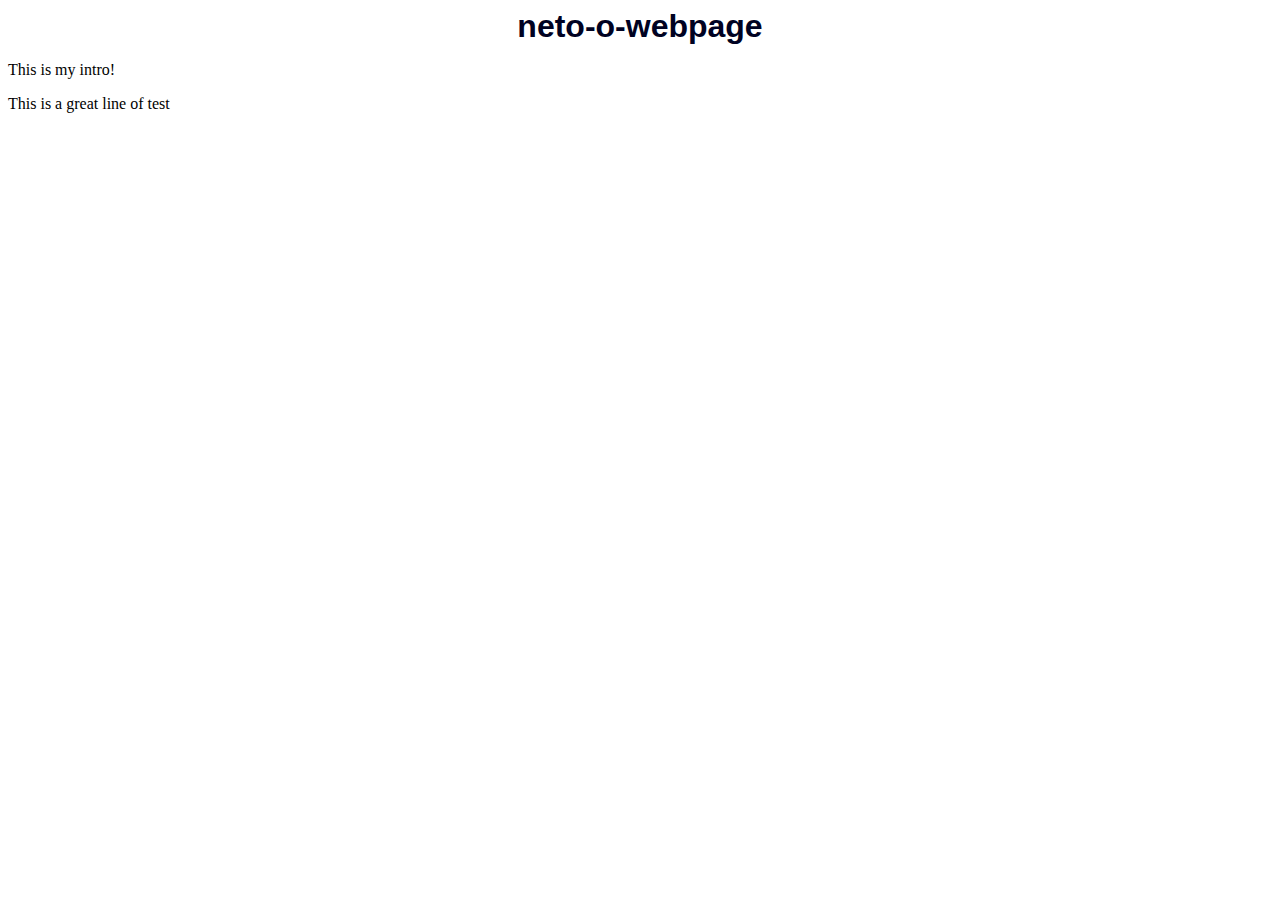
<file: Demos/02-BasicCSS/index.html>
<!doctype>
  <html>
    <head>
    	<meta charset="utf-8">
    	<title>css demo</title>

    	<link href="css/master.css" rel="stylesheet">
    </head>
    <body>
     <h1>neto-o-webpage</h1>
     <p class="into">This is my intro!</p>

     <p>This is a great line of test</p>   
 
 </body>
 </html>
</file>
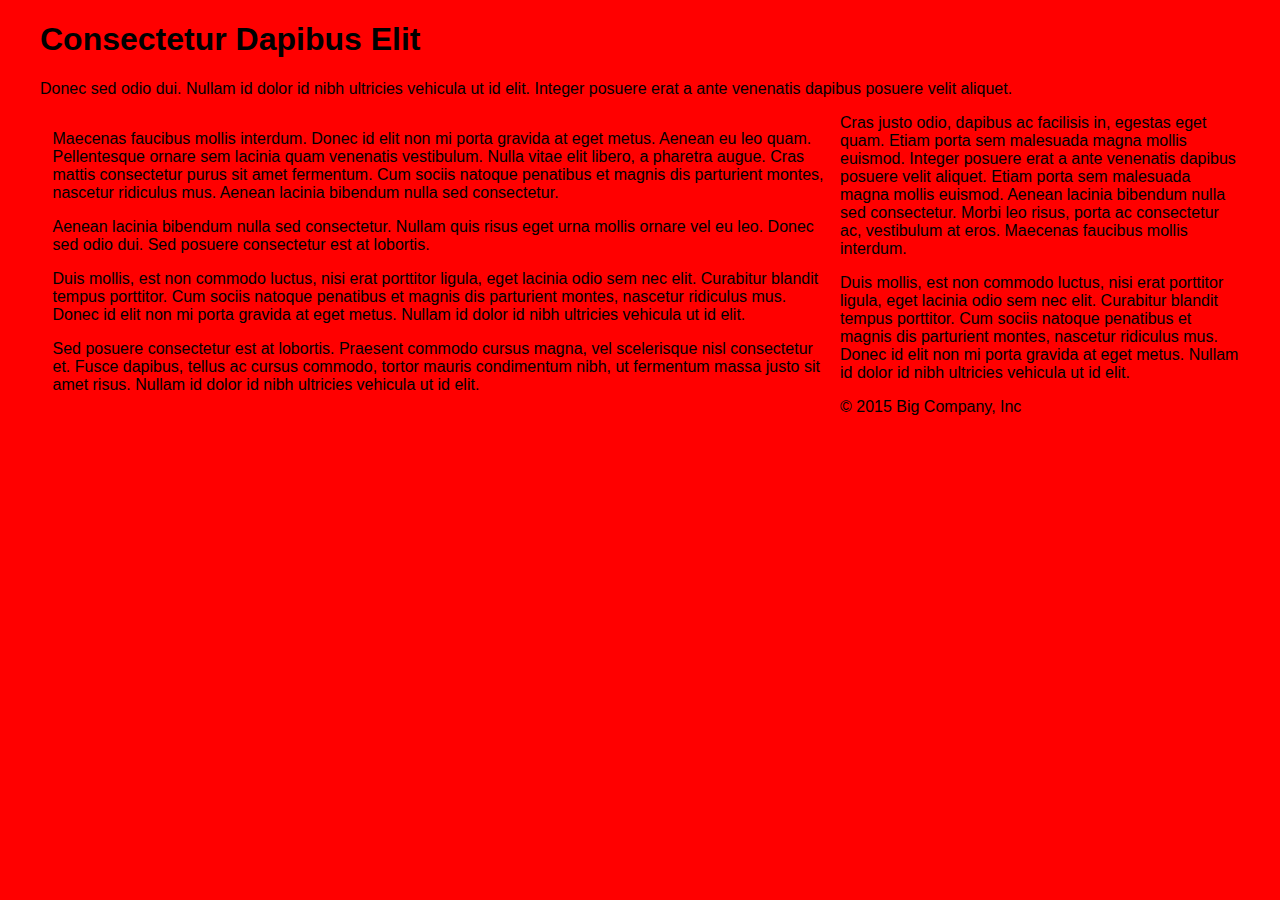
<file: Demos/04-Grid/index.html>
<!DOCTYPE html>
<html>
	<head>

		
		<meta charset="UTF-8">
		<title>Grid Demo</title>
        <link href="css/normalize.css" rel="stylesheet">
       <link href="css/grid.css" rel="stylesheet">
      	
	    
	    </head>
		<body class="fs-grid">
		      <body bgcolor="red">
		        <div class="fs-row">
		
	             <header class="header">
				<h1>Consectetur Dapibus Elit</h1>
				<p>Donec sed odio dui. Nullam id dolor id nibh ultricies vehicula ut id elit. Integer posuere erat a ante venenatis dapibus posuere velit aliquet.</p>
			</header>

			<article class="content fs-cell fs-lg-8">
				<p>Maecenas faucibus mollis interdum. Donec id elit non mi porta gravida at eget metus. Aenean eu leo quam. Pellentesque ornare sem lacinia quam venenatis vestibulum. Nulla vitae elit libero, a pharetra augue. Cras mattis consectetur purus sit amet fermentum. Cum sociis natoque penatibus et magnis dis parturient montes, nascetur ridiculus mus. Aenean lacinia bibendum nulla sed consectetur.</p>
				<p>Aenean lacinia bibendum nulla sed consectetur. Nullam quis risus eget urna mollis ornare vel eu leo. Donec sed odio dui. Sed posuere consectetur est at lobortis.</p>
				<p>Duis mollis, est non commodo luctus, nisi erat porttitor ligula, eget lacinia odio sem nec elit. Curabitur blandit tempus porttitor. Cum sociis natoque penatibus et magnis dis parturient montes, nascetur ridiculus mus. Donec id elit non mi porta gravida at eget metus. Nullam id dolor id nibh ultricies vehicula ut id elit.</p>
				<p>Sed posuere consectetur est at lobortis. Praesent commodo cursus magna, vel scelerisque nisl consectetur et. Fusce dapibus, tellus ac cursus commodo, tortor mauris condimentum nibh, ut fermentum massa justo sit amet risus. Nullam id dolor id nibh ultricies vehicula ut id elit.</p>
			</article>

			<aside class="sidebar">
				<p>Cras justo odio, dapibus ac facilisis in, egestas eget quam. Etiam porta sem malesuada magna mollis euismod. Integer posuere erat a ante venenatis dapibus posuere velit aliquet. Etiam porta sem malesuada magna mollis euismod. Aenean lacinia bibendum nulla sed consectetur. Morbi leo risus, porta ac consectetur ac, vestibulum at eros. Maecenas faucibus mollis interdum.</p>
				<p>Duis mollis, est non commodo luctus, nisi erat porttitor ligula, eget lacinia odio sem nec elit. Curabitur blandit tempus porttitor. Cum sociis natoque penatibus et magnis dis parturient montes, nascetur ridiculus mus. Donec id elit non mi porta gravida at eget metus. Nullam id dolor id nibh ultricies vehicula ut id elit.</p>
			</aside>

			<footer class="footer">
				&copy; 2015 Big Company, Inc
			</footer>
    </body>
</html>
</file>
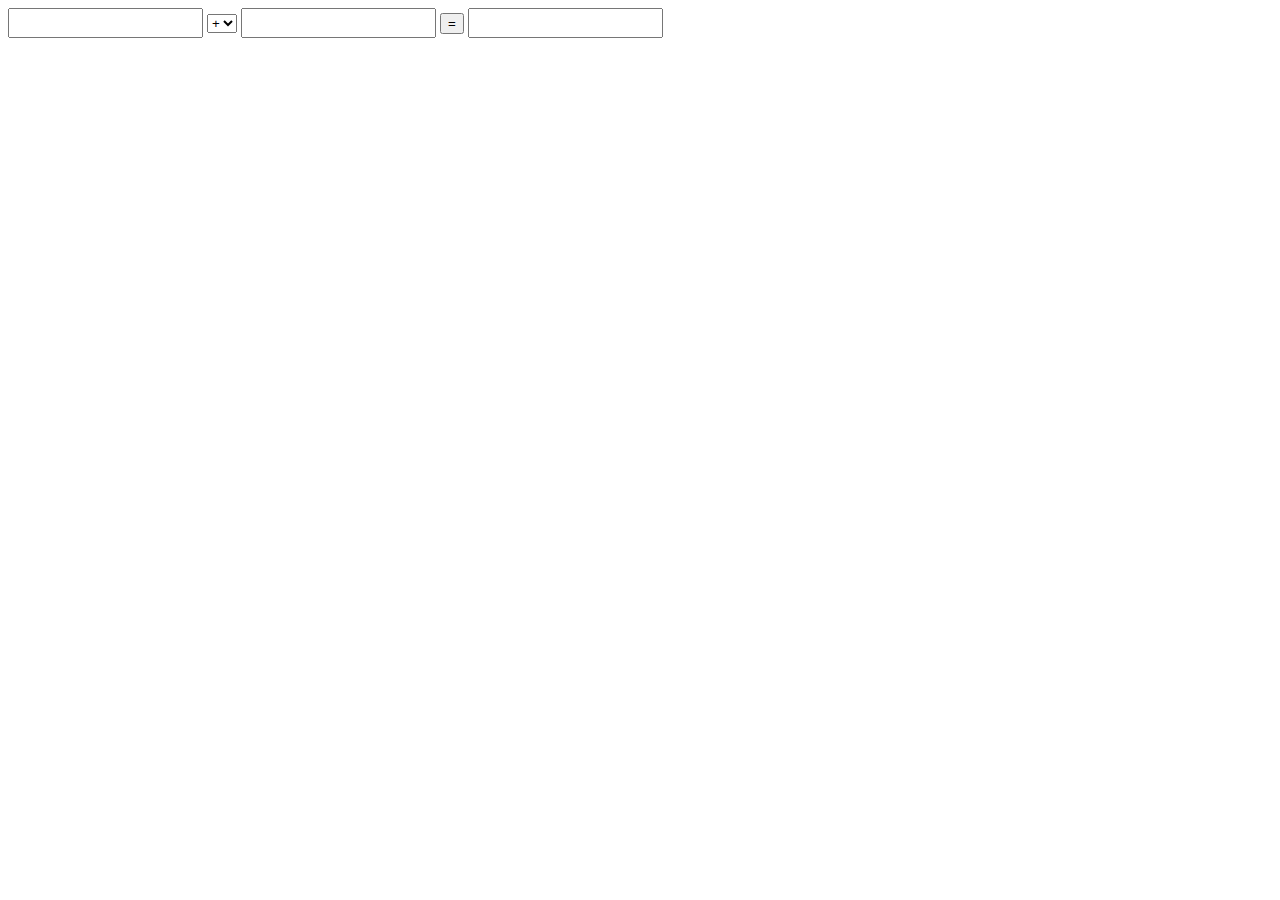
<file: Demos/05-Javascript/index.html>
<!DOCTYPE html>
<html>
	<head>
		<meta name="viewport" content="width=device-width, user-scalable=no">

		<title>Javascript Demo</title>

		<script src="js/jquery-1.11.2.min.js"></script>
		<script src="js/main.js"></script>

		<style>
			input[type="text"] {
				font-size: 14px;
				padding: 5px;
			}
		</style>
	</head>
	<body>
		<form action="#" method="GET" class="calculator">
			<input type="text" name="input_one" class="input_one">
			<select name="operator" class="operator">
				<option value="+">+</option>
				<option value="-">-</option>
				<option value="*">*</option>
				<option value="/">/</option>
			</select>
			<input type="text" name="input_two" class="input_two">
			<input type="submit" name="submit" value="=">
			<input type="text" name="output" class="output" readonly>
		</form>
	</body>
</html>
</file>
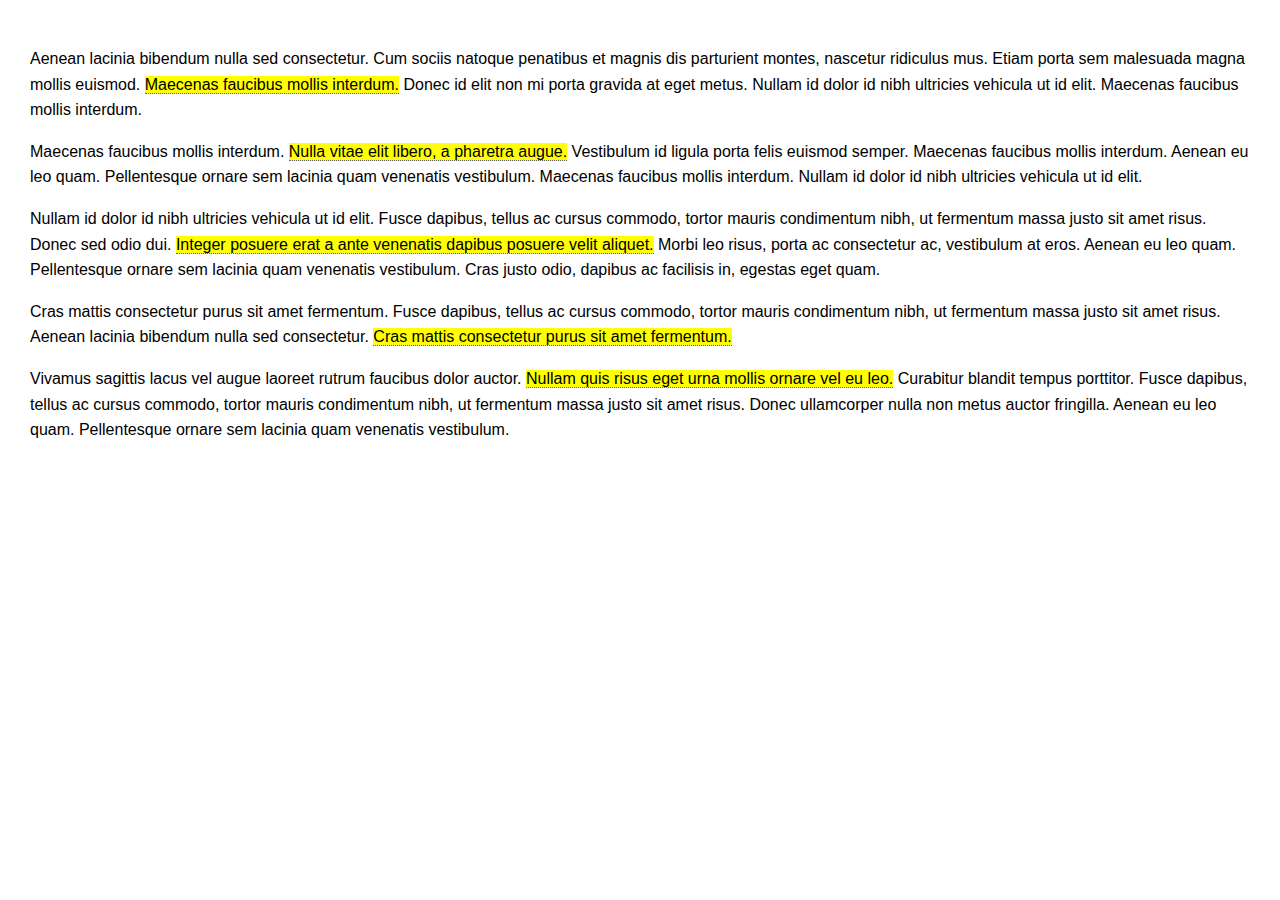
<file: Demos/06-Plugins/index.html>
<!DOCTYPE html>
<html>
	<head>
		<meta name="viewport" content="width=device-width, user-scalable=no">

		<title>jQuery Plugin Demo</title>

		<link href="css/normalize.css" rel="stylesheet">
		<link href="css/jquery.highlight.css" rel="stylesheet">
		<link href="css/main.css" rel="stylesheet">

		<script src="js/jquery-1.11.2.min.js"></script>
		<script src="js/jquery.highlight.js"></script>
		<script src="js/main.js"></script>
	</head>
	<body>

		<p>Aenean lacinia bibendum nulla sed consectetur. Cum sociis natoque penatibus et magnis dis parturient montes, nascetur ridiculus mus. Etiam porta sem malesuada magna mollis euismod. <span class="highlight">Maecenas faucibus mollis interdum.</span> Donec id elit non mi porta gravida at eget metus. Nullam id dolor id nibh ultricies vehicula ut id elit. Maecenas faucibus mollis interdum.</p>

		<p>Maecenas faucibus mollis interdum. <span class="highlight">Nulla vitae elit libero, a pharetra augue.</span> Vestibulum id ligula porta felis euismod semper. Maecenas faucibus mollis interdum. Aenean eu leo quam. Pellentesque ornare sem lacinia quam venenatis vestibulum. Maecenas faucibus mollis interdum. Nullam id dolor id nibh ultricies vehicula ut id elit.</p>

		<p>Nullam id dolor id nibh ultricies vehicula ut id elit. Fusce dapibus, tellus ac cursus commodo, tortor mauris condimentum nibh, ut fermentum massa justo sit amet risus. Donec sed odio dui. <span class="highlight">Integer posuere erat a ante venenatis dapibus posuere velit aliquet.</span> Morbi leo risus, porta ac consectetur ac, vestibulum at eros. Aenean eu leo quam. Pellentesque ornare sem lacinia quam venenatis vestibulum. Cras justo odio, dapibus ac facilisis in, egestas eget quam.</p>

		<p>Cras mattis consectetur purus sit amet fermentum. Fusce dapibus, tellus ac cursus commodo, tortor mauris condimentum nibh, ut fermentum massa justo sit amet risus. Aenean lacinia bibendum nulla sed consectetur. <span class="highlight">Cras mattis consectetur purus sit amet fermentum.</span></p>

		<p>Vivamus sagittis lacus vel augue laoreet rutrum faucibus dolor auctor. <span class="highlight">Nullam quis risus eget urna mollis ornare vel eu leo.</span> Curabitur blandit tempus porttitor. Fusce dapibus, tellus ac cursus commodo, tortor mauris condimentum nibh, ut fermentum massa justo sit amet risus. Donec ullamcorper nulla non metus auctor fringilla. Aenean eu leo quam. Pellentesque ornare sem lacinia quam venenatis vestibulum.</p>

	</body>
</html>
</file>
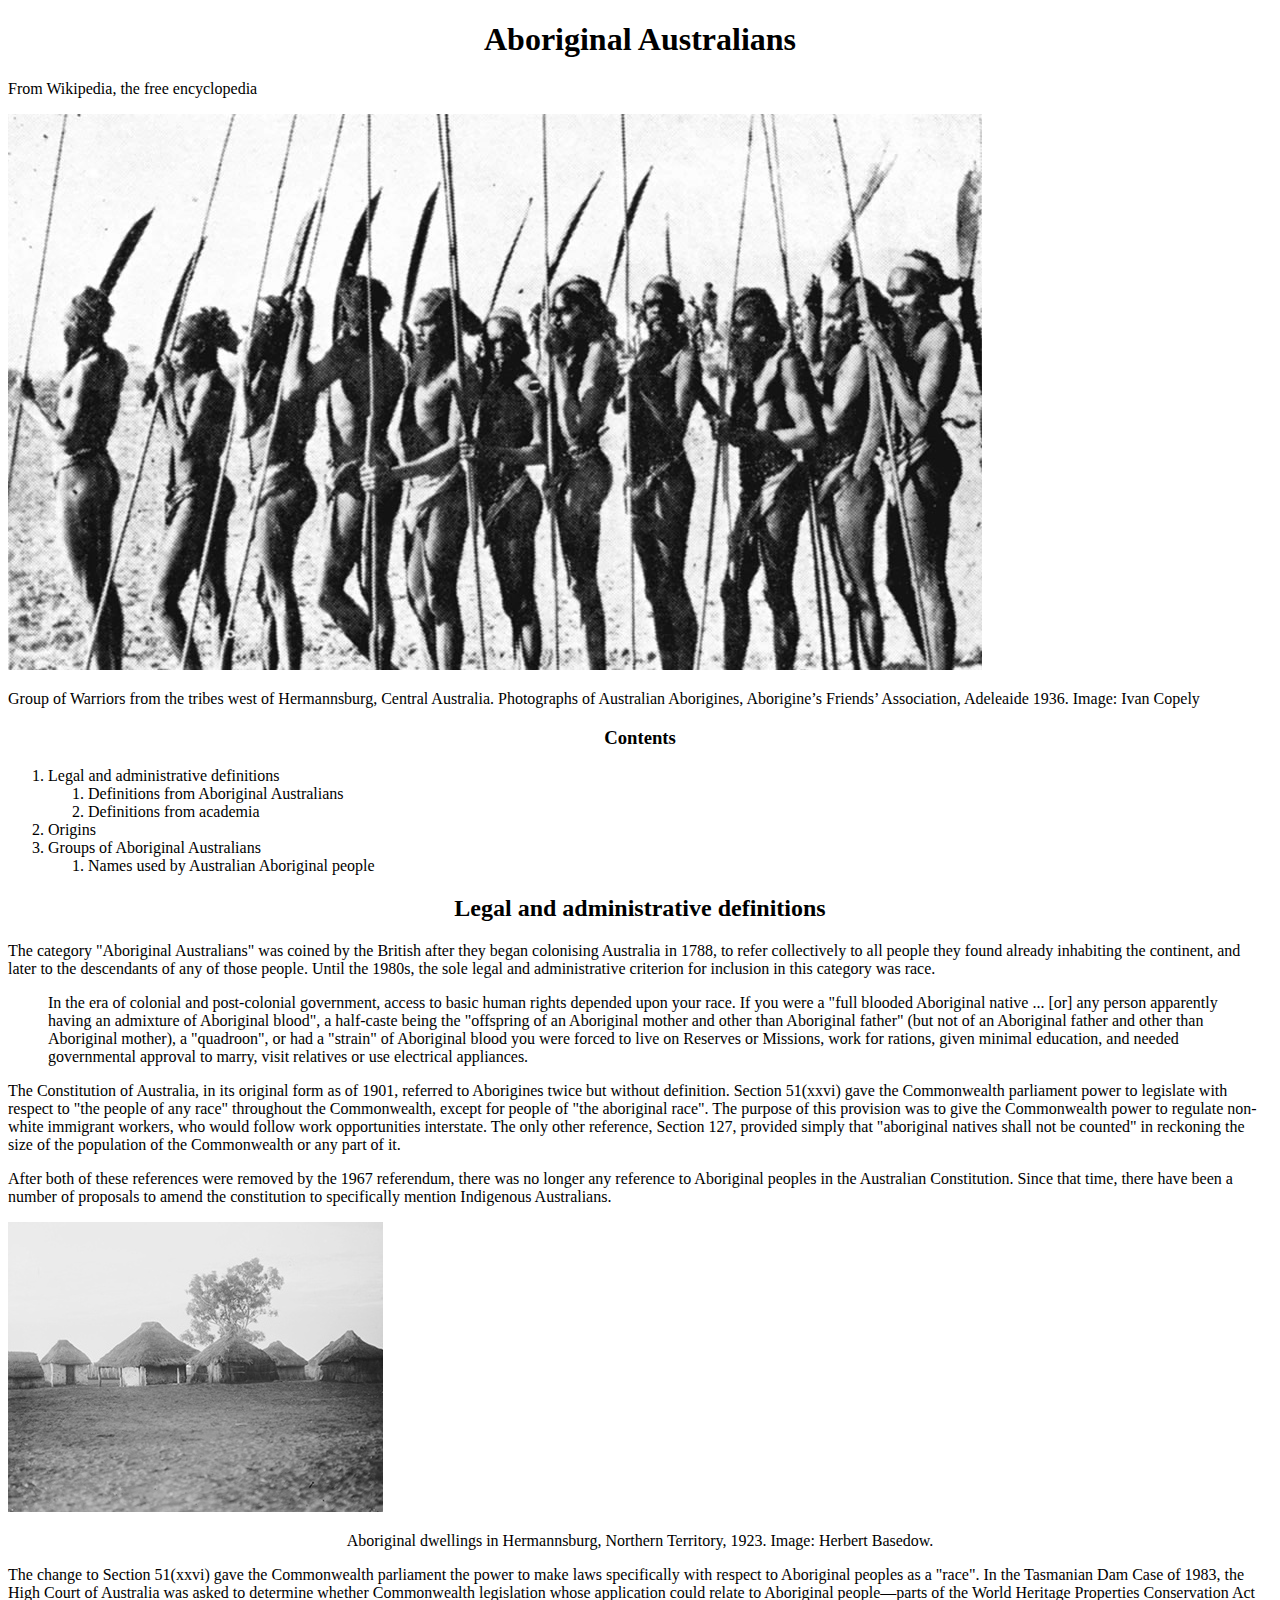
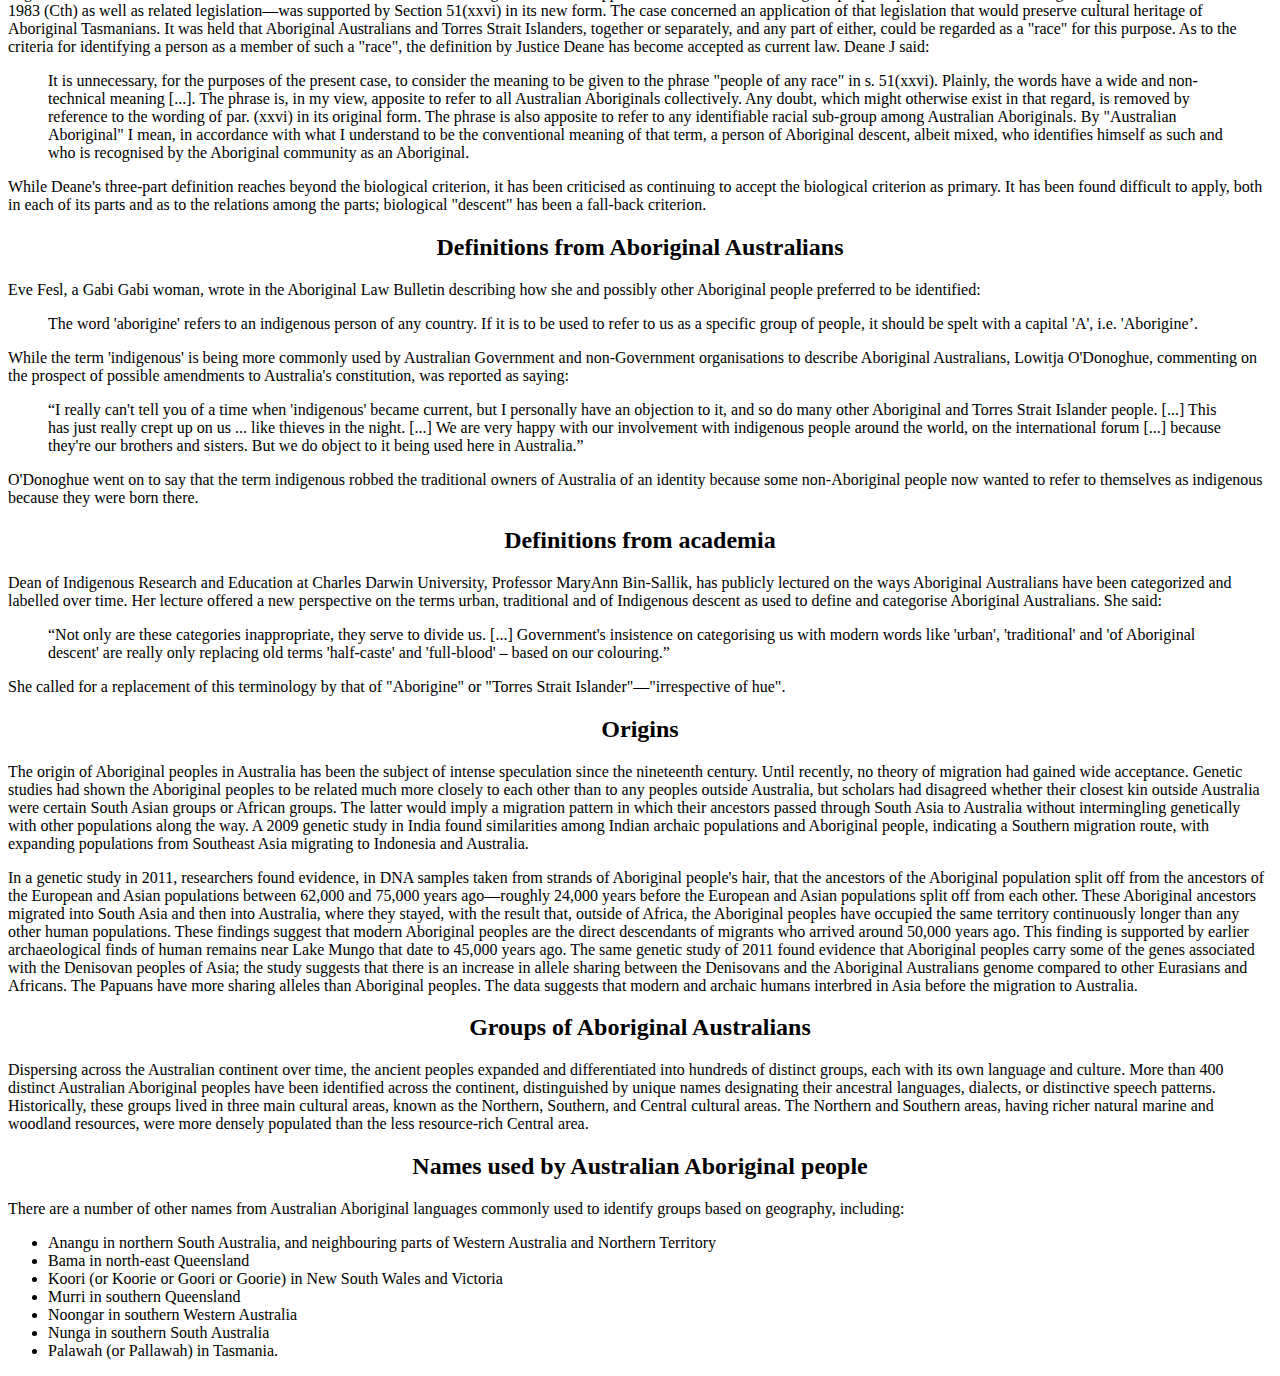
<file: Projects/01-ArticleMarkup/index.html>
<!DOCTYPE html>
	<html lang="en">
	<head>
	<meta charset="UTF-8">
	<title>Aboriginal Austrailians</title>
	</head>
	<body>
			<center><h1>Aboriginal Australians</center></h1>

<p>From Wikipedia, the free encyclopedia</p>
		
		<img src="images/aboriginal-australians.jpg" alt="aboriginal Australians">
	
	<p>Group of Warriors from the tribes west of Hermannsburg, Central Australia. Photographs of Australian Aborigines, Aborigine’s Friends’ Association, Adeleaide 1936. Image: Ivan Copely</p>
	
	                                       <center><h3>Contents</h3></center>
		<ol>
		<li>Legal and administrative definitions
		<ol>
		<li>Definitions from Aboriginal Australians</li>
		<li>Definitions from academia</li>
		</ol>
		</li>
		<li>Origins</li>
		<li>Groups of Aboriginal Australians
		<ol>
		<li>Names used by Australian Aboriginal people</li>
		</ol>
		</li>	
		</ol>

							<center><h2>Legal and administrative definitions</h2></center>
		
		<p>The category "Aboriginal Australians" was coined by the British after they began colonising Australia in 1788, to refer collectively to all people they found already inhabiting the continent, and later to the descendants of any of those people. Until the 1980s, the sole legal and administrative criterion for inclusion in this category was race.</p>
	
	<blockquote>In the era of colonial and post-colonial government, access to basic human rights depended upon your race. If you were a "full blooded Aboriginal native ... [or] any person apparently having an admixture of Aboriginal blood", a half-caste being the "offspring of an Aboriginal mother and other than Aboriginal father" (but not of an Aboriginal father and other than Aboriginal mother), a "quadroon", or had a "strain" of Aboriginal blood you were forced to live on Reserves or Missions, work for rations, given minimal education, and needed governmental approval to marry, visit relatives or use electrical appliances.</blockquote>

<p>The Constitution of Australia, in its original form as of 1901, referred to Aborigines twice but without definition. Section 51(xxvi) gave the Commonwealth parliament power to legislate with respect to "the people of any race" throughout the Commonwealth, except for people of "the aboriginal race". The purpose of this provision was to give the Commonwealth power to regulate non-white immigrant workers, who would follow work opportunities interstate. The only other reference, Section 127, provided simply that "aboriginal natives shall not be counted" in reckoning the size of the population of the Commonwealth or any part of it.</p>

<p>After both of these references were removed by the 1967 referendum, there was no longer any reference to Aboriginal peoples in the Australian Constitution. Since that time, there have been a number of proposals to amend the constitution to specifically mention Indigenous Australians.</p>

	<img src="images/aboriginal-dwellings.jpg" alt="aboriginal dwellings">
			
			<center><p>Aboriginal dwellings in Hermannsburg, Northern Territory, 1923. Image: Herbert Basedow.</p></center>
	
	<p>The change to Section 51(xxvi) gave the Commonwealth parliament the power to make laws specifically with respect to Aboriginal peoples as a "race". In the Tasmanian Dam Case of 1983, the High Court of Australia was asked to determine whether Commonwealth legislation whose application could relate to Aboriginal people—parts of the World Heritage Properties Conservation Act 1983 (Cth) as well as related legislation—was supported by Section 51(xxvi) in its new form. The case concerned an application of that legislation that would preserve cultural heritage of Aboriginal Tasmanians. It was held that Aboriginal Australians and Torres Strait Islanders, together or separately, and any part of either, could be regarded as a "race" for this purpose. As to the criteria for identifying a person as a member of such a "race", the definition by Justice Deane has become accepted as current law. Deane J said:</p>

	<blockquote>It is unnecessary, for the purposes of the present case, to consider the meaning to be given to the phrase "people of any race" in s. 51(xxvi). Plainly, the words have a wide and non-technical meaning [...]. The phrase is, in my view, apposite to refer to all Australian Aboriginals collectively. Any doubt, which might otherwise exist in that regard, is removed by reference to the wording of par. (xxvi) in its original form. The phrase is also apposite to refer to any identifiable racial sub-group among Australian Aboriginals. By "Australian Aboriginal" I mean, in accordance with what I understand to be the conventional meaning of that term, a person of Aboriginal descent, albeit mixed, who identifies himself as such and who is recognised by the Aboriginal community as an Aboriginal.</blockquote>

	<p>While Deane's three-part definition reaches beyond the biological criterion, it has been criticised as continuing to accept the biological criterion as primary. It has been found difficult to apply, both in each of its parts and as to the relations among the parts; biological "descent" has been a fall-back criterion.</p>

					<center><h2>Definitions from Aboriginal Australians</h2></center>

	<p>Eve Fesl, a Gabi Gabi woman, wrote in the Aboriginal Law Bulletin describing how she and possibly other Aboriginal people preferred to be identified:</p>
	
	<blockquote>The word 'aborigine' refers to an indigenous person of any country. If it is to be used to refer to us as a specific group of people, it should be spelt with a capital 'A', i.e. 'Aborigine’.</blockquote>

	<p>While the term 'indigenous' is being more commonly used by Australian Government and non-Government organisations to describe Aboriginal Australians, Lowitja O'Donoghue, commenting on the prospect of possible amendments to Australia's constitution, was reported as saying:</p>

	<blockquote>“I really can't tell you of a time when 'indigenous' became current, but I personally have an objection to it, and so do many other Aboriginal and Torres Strait Islander people. [...] This has just really crept up on us ... like thieves in the night. [...] We are very happy with our involvement with indigenous people around the world, on the international forum [...] because they're our brothers and sisters. But we do object to it being used here in Australia.”</blockquote>

	<p>O'Donoghue went on to say that the term indigenous robbed the traditional owners of Australia of an identity because some non-Aboriginal people now wanted to refer to themselves as indigenous because they were born there.</p>
						
						<center><h2>Definitions from academia</h2></center>

	<p>Dean of Indigenous Research and Education at Charles Darwin University, Professor MaryAnn Bin-Sallik, has publicly lectured on the ways Aboriginal Australians have been categorized and labelled over time. Her lecture offered a new perspective on the terms urban, traditional and of Indigenous descent as used to define and categorise Aboriginal Australians. She said:</p>

	<blockquote>“Not only are these categories inappropriate, they serve to divide us. [...] Government's insistence on categorising us with modern words like 'urban', 'traditional' and 'of Aboriginal descent' are really only replacing old terms 'half-caste' and 'full-blood' – based on our colouring.”</blockquote>

	<p>She called for a replacement of this terminology by that of "Aborigine" or "Torres Strait Islander"—"irrespective of hue".</p>

										<center><h2>Origins</h2></center>

<p>The origin of Aboriginal peoples in Australia has been the subject of intense speculation since the nineteenth century. Until recently, no theory of migration had gained wide acceptance. Genetic studies had shown the Aboriginal peoples to be related much more closely to each other than to any peoples outside Australia, but scholars had disagreed whether their closest kin outside Australia were certain South Asian groups or African groups. The latter would imply a migration pattern in which their ancestors passed through South Asia to Australia without intermingling genetically with other populations along the way. A 2009 genetic study in India found similarities among Indian archaic populations and Aboriginal people, indicating a Southern migration route, with expanding populations from Southeast Asia migrating to Indonesia and Australia.</p>

	<p>In a genetic study in 2011, researchers found evidence, in DNA samples taken from strands of Aboriginal people's hair, that the ancestors of the Aboriginal population split off from the ancestors of the European and Asian populations between 62,000 and 75,000 years ago—roughly 24,000 years before the European and Asian populations split off from each other. These Aboriginal ancestors migrated into South Asia and then into Australia, where they stayed, with the result that, outside of Africa, the Aboriginal peoples have occupied the same territory continuously longer than any other human populations. These findings suggest that modern Aboriginal peoples are the direct descendants of migrants who arrived around 50,000 years ago. This finding is supported by earlier archaeological finds of human remains near Lake Mungo that date to 45,000 years ago. The same genetic study of 2011 found evidence that Aboriginal peoples carry some of the genes associated with the Denisovan peoples of Asia; the study suggests that there is an increase in allele sharing between the Denisovans and the Aboriginal Australians genome compared to other Eurasians and Africans. The Papuans have more sharing alleles than Aboriginal peoples. The data suggests that modern and archaic humans interbred in Asia before the migration to Australia.</p>
                                    
                                    <center><h2>Groups of Aboriginal Australians</h2></center>

	<p>Dispersing across the Australian continent over time, the ancient peoples expanded and differentiated into hundreds of distinct groups, each with its own language and culture. More than 400 distinct Australian Aboriginal peoples have been identified across the continent, distinguished by unique names designating their ancestral languages, dialects, or distinctive speech patterns. Historically, these groups lived in three main cultural areas, known as the Northern, Southern, and Central cultural areas. The Northern and Southern areas, having richer natural marine and woodland resources, were more densely populated than the less resource-rich Central area.</p>
	
						<center><h2>Names used by Australian Aboriginal people</h2></center>

<p>There are a number of other names from Australian Aboriginal languages commonly used to identify groups based on geography, including:</p>
		<ul>
				<li>Anangu in northern South Australia, and neighbouring parts of Western Australia and Northern Territory</li>
				<li>Bama in north-east Queensland</li>
				<li>Koori (or Koorie or Goori or Goorie) in New South Wales and Victoria</li>
				<li>Murri in southern Queensland</li>
				<li>Noongar in southern Western Australia</li>
				<li>Nunga in southern South Australia</li>
				<li>Palawah (or Pallawah) in Tasmania.</li>
		</ul>
</body>
</html>
</file>
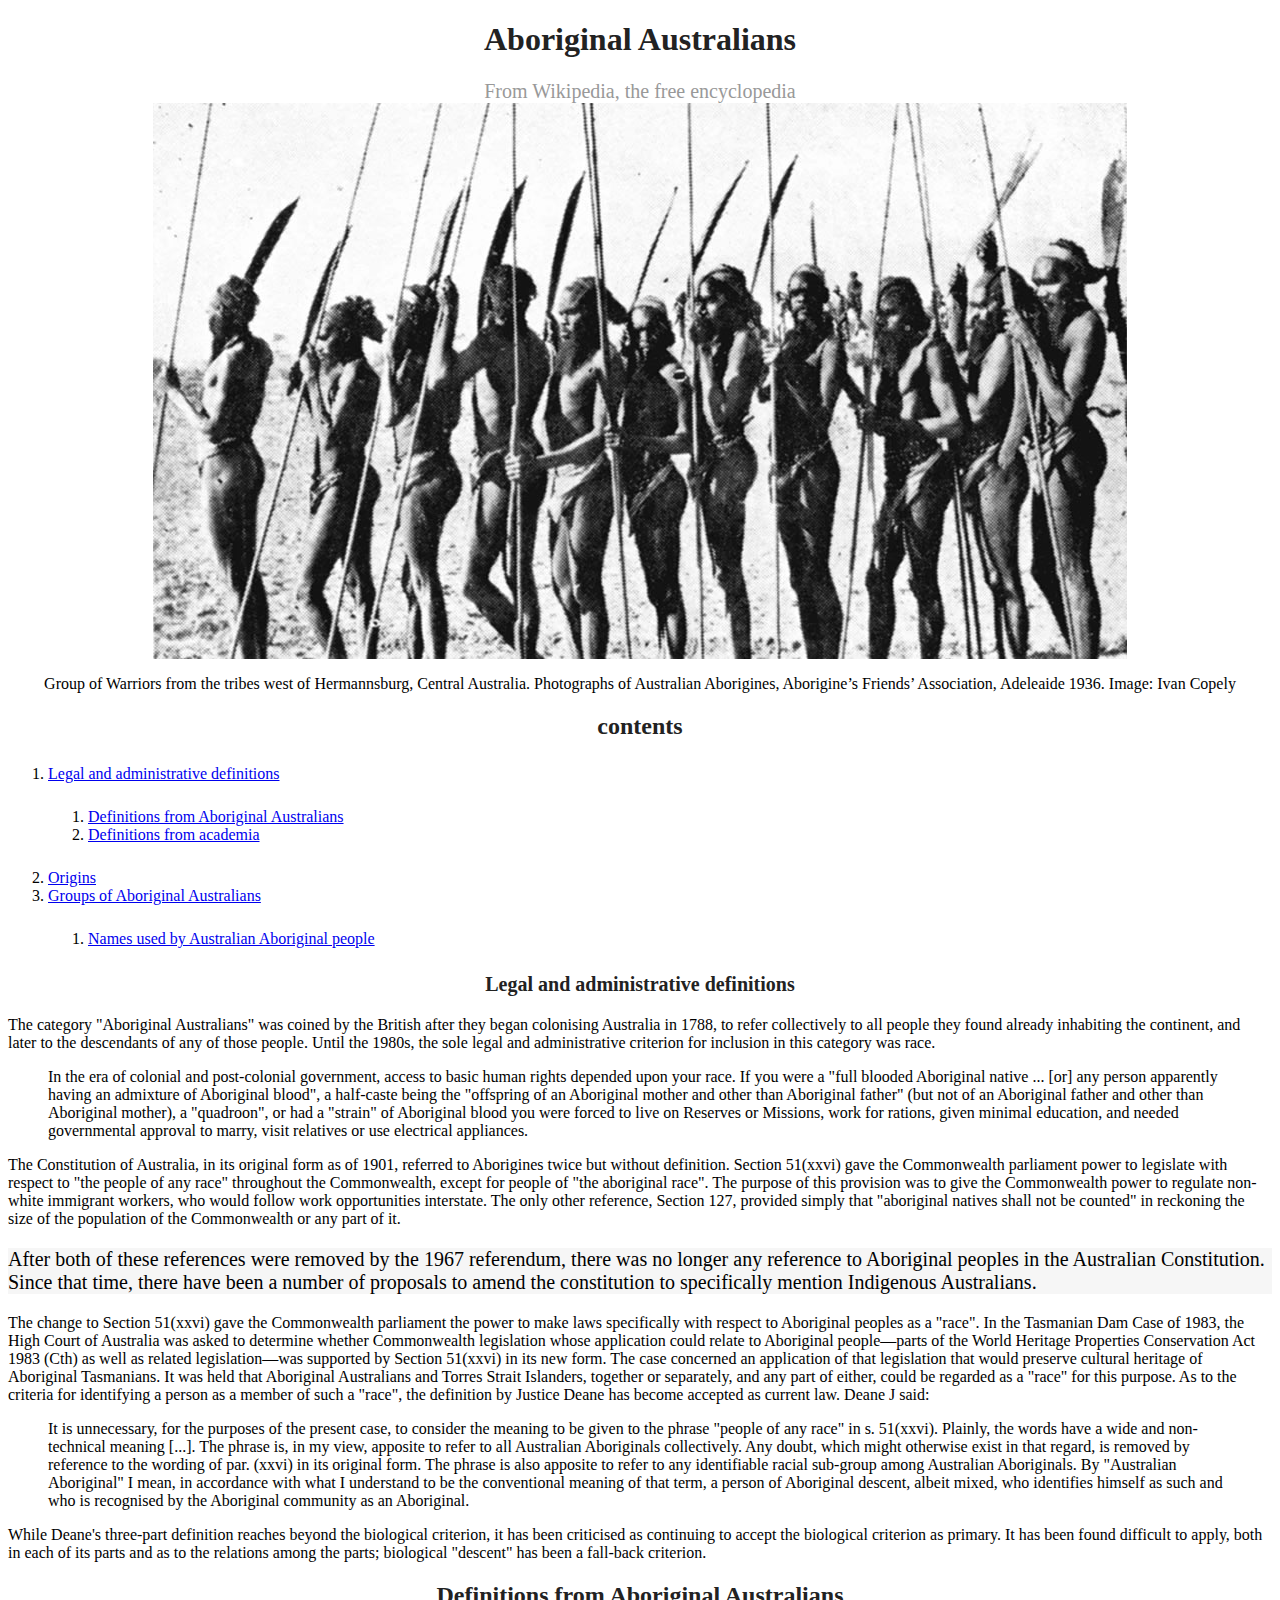
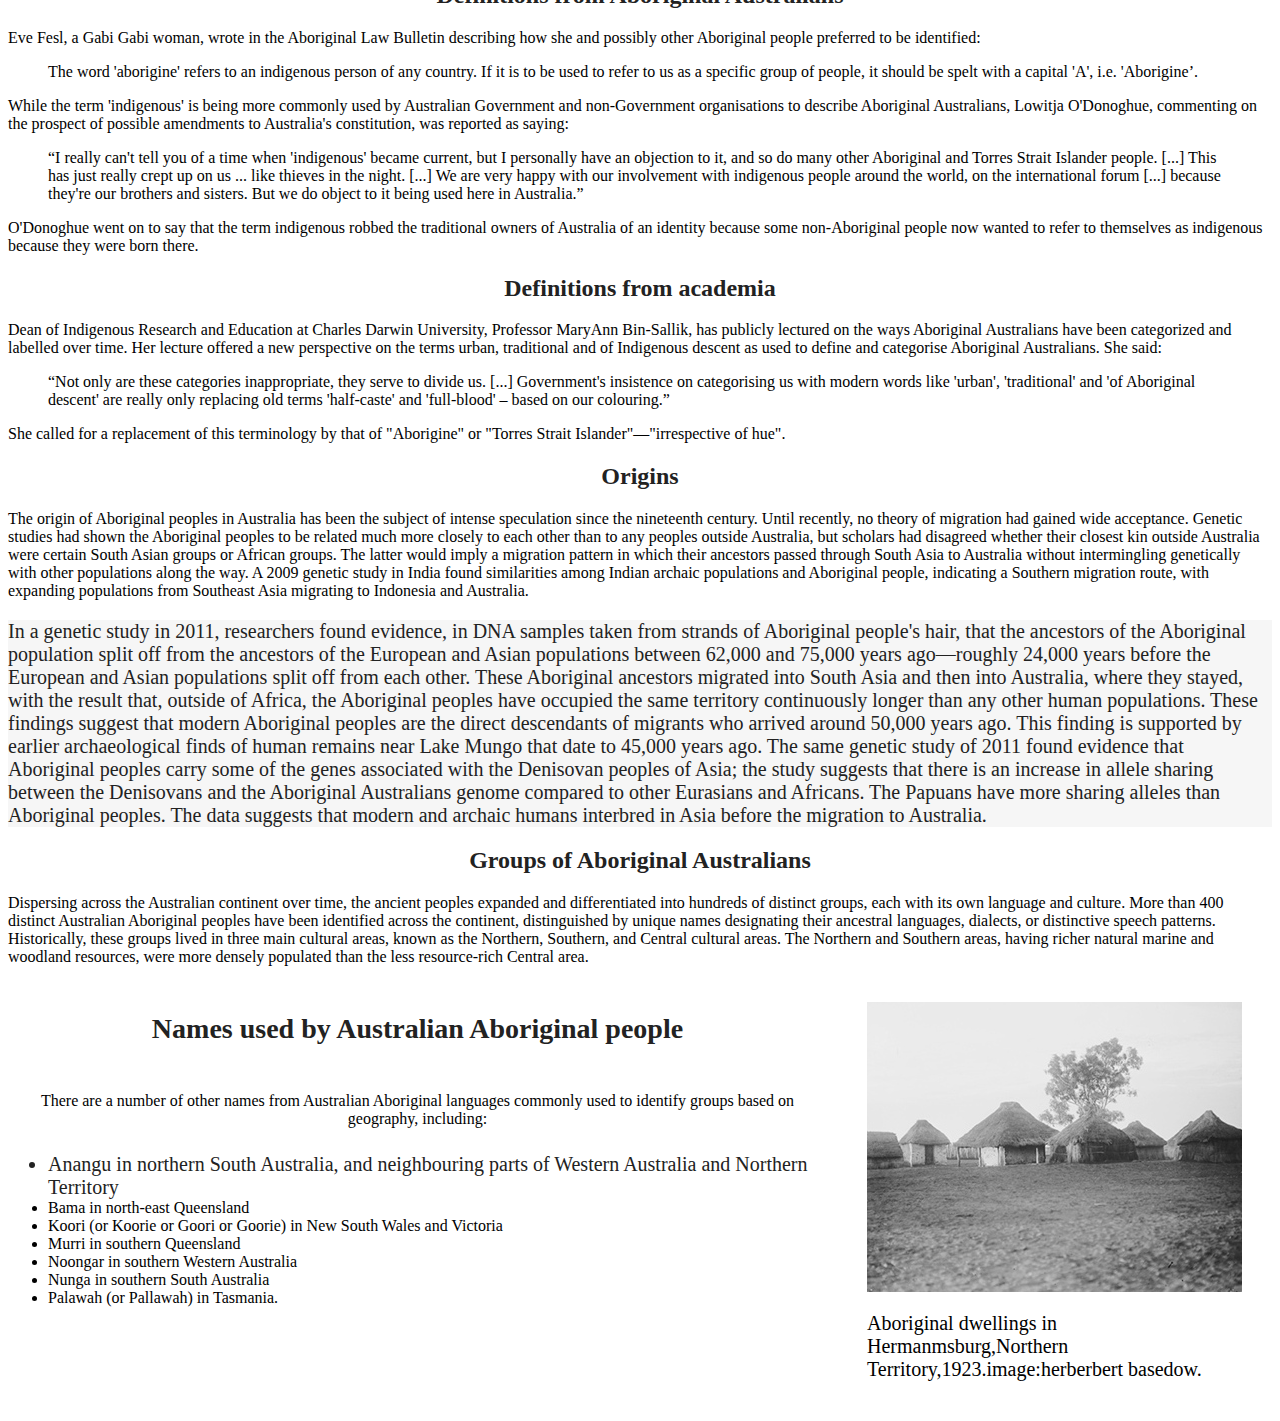
<file: Projects/02-ArticleStyle/index.html>
<!DOCTYPE html>
    <html lang="en">
    <head>
    <link href='http://fonts.googleapis.com/css?family=Oswald:400,700' rel='stylesheet' type='text/css'>
    <link href="css/master.css" rel="stylesheet">
    <meta charset="UTF-8">
    <title>Aboriginal Austrailians</title>
    </head>
    <body>
            <h1>Aboriginal Australians</h1>

 <p class="sub-heading">From Wikipedia, the free encyclopedia</p>
        
        <img src="images/aboriginal-australians.jpg" alt="aboriginal Australians">
    
    <p class="text">Group of Warriors from the tribes west of Hermannsburg, Central Australia. Photographs of Australian Aborigines, Aborigine’s Friends’ Association, Adeleaide 1936. Image: Ivan Copely</p>
    
                                   <h2>contents</h2>        
      <nav>
               <ol>
                    <li>
                        <a href="#section-1">Legal and administrative definitions</a>
                        <ol>
                            <li><a href="#section-1-1">Definitions from Aboriginal Australians</a></li>
                            <li><a href="#section-1-2">Definitions from academia</a></li>
                        </ol>
                    </li>
                    <li><a href="#section-2">Origins</a></li>
                    <li>
                        <a href="#section-3">Groups of Aboriginal Australians</a>
                        <ol>
                            <li><a href="#section-3-1">Names used by Australian Aboriginal people</a></li>
                        </ol>
                    </li>
                </ol>
            </nav>

                            <h3 class="head3">Legal and administrative definitions</h3>
        
        <p class="git">The category "Aboriginal Australians" was coined by the British after they began colonising Australia in 1788, to refer collectively to all people they found already inhabiting the continent, and later to the descendants of any of those people. Until the 1980s, the sole legal and administrative criterion for inclusion in this category was race.</p>
    
    <blockquote class="blockquote1">In the era of colonial and post-colonial government, access to basic human rights depended upon your race. If you were a "full blooded Aboriginal native ... [or] any person apparently having an admixture of Aboriginal blood", a half-caste being the "offspring of an Aboriginal mother and other than Aboriginal father" (but not of an Aboriginal father and other than Aboriginal mother), a "quadroon", or had a "strain" of Aboriginal blood you were forced to live on Reserves or Missions, work for rations, given minimal education, and needed governmental approval to marry, visit relatives or use electrical appliances.</blockquote>

<p>The Constitution of Australia, in its original form as of 1901, referred to Aborigines twice but without definition. Section 51(xxvi) gave the Commonwealth parliament power to legislate with respect to "the people of any race" throughout the Commonwealth, except for people of "the aboriginal race". The purpose of this provision was to give the Commonwealth power to regulate non-white immigrant workers, who would follow work opportunities interstate. The only other reference, Section 127, provided simply that "aboriginal natives shall not be counted" in reckoning the size of the population of the Commonwealth or any part of it.</p>

<p class="back">After both of these references were removed by the 1967 referendum, there was no longer any reference to Aboriginal peoples in the Australian Constitution. Since that time, there have been a number of proposals to amend the constitution to specifically mention Indigenous Australians.</p>

                
    
    <p>The change to Section 51(xxvi) gave the Commonwealth parliament the power to make laws specifically with respect to Aboriginal peoples as a "race". In the Tasmanian Dam Case of 1983, the High Court of Australia was asked to determine whether Commonwealth legislation whose application could relate to Aboriginal people—parts of the World Heritage Properties Conservation Act 1983 (Cth) as well as related legislation—was supported by Section 51(xxvi) in its new form. The case concerned an application of that legislation that would preserve cultural heritage of Aboriginal Tasmanians. It was held that Aboriginal Australians and Torres Strait Islanders, together or separately, and any part of either, could be regarded as a "race" for this purpose. As to the criteria for identifying a person as a member of such a "race", the definition by Justice Deane has become accepted as current law. Deane J said:</p>

    <blockquote>It is unnecessary, for the purposes of the present case, to consider the meaning to be given to the phrase "people of any race" in s. 51(xxvi). Plainly, the words have a wide and non-technical meaning [...]. The phrase is, in my view, apposite to refer to all Australian Aboriginals collectively. Any doubt, which might otherwise exist in that regard, is removed by reference to the wording of par. (xxvi) in its original form. The phrase is also apposite to refer to any identifiable racial sub-group among Australian Aboriginals. By "Australian Aboriginal" I mean, in accordance with what I understand to be the conventional meaning of that term, a person of Aboriginal descent, albeit mixed, who identifies himself as such and who is recognised by the Aboriginal community as an Aboriginal.</blockquote>

    <p>While Deane's three-part definition reaches beyond the biological criterion, it has been criticised as continuing to accept the biological criterion as primary. It has been found difficult to apply, both in each of its parts and as to the relations among the parts; biological "descent" has been a fall-back criterion.</p>

                    <h2>Definitions from Aboriginal Australians</h2>
             
    <p>Eve Fesl, a Gabi Gabi woman, wrote in the Aboriginal Law Bulletin describing how she and possibly other Aboriginal people preferred to be identified:</p>
    
    <blockquote>The word 'aborigine' refers to an indigenous person of any country. If it is to be used to refer to us as a specific group of people, it should be spelt with a capital 'A', i.e. 'Aborigine’.</blockquote>

    <p>While the term 'indigenous' is being more commonly used by Australian Government and non-Government organisations to describe Aboriginal Australians, Lowitja O'Donoghue, commenting on the prospect of possible amendments to Australia's constitution, was reported as saying:</p>

    <blockquote>“I really can't tell you of a time when 'indigenous' became current, but I personally have an objection to it, and so do many other Aboriginal and Torres Strait Islander people. [...] This has just really crept up on us ... like thieves in the night. [...] We are very happy with our involvement with indigenous people around the world, on the international forum [...] because they're our brothers and sisters. But we do object to it being used here in Australia.”</blockquote>

    <p>O'Donoghue went on to say that the term indigenous robbed the traditional owners of Australia of an identity because some non-Aboriginal people now wanted to refer to themselves as indigenous because they were born there.</p>
                        
                        <h2>Definitions from academia</h2>

    <p>Dean of Indigenous Research and Education at Charles Darwin University, Professor MaryAnn Bin-Sallik, has publicly lectured on the ways Aboriginal Australians have been categorized and labelled over time. Her lecture offered a new perspective on the terms urban, traditional and of Indigenous descent as used to define and categorise Aboriginal Australians. She said:</p>

    <blockquote>“Not only are these categories inappropriate, they serve to divide us. [...] Government's insistence on categorising us with modern words like 'urban', 'traditional' and 'of Aboriginal descent' are really only replacing old terms 'half-caste' and 'full-blood' – based on our colouring.”</blockquote>

    <p>She called for a replacement of this terminology by that of "Aborigine" or "Torres Strait Islander"—"irrespective of hue".</p>

                         
                                       <h2>Origins</h2>

<p>The origin of Aboriginal peoples in Australia has been the subject of intense speculation since the nineteenth century. Until recently, no theory of migration had gained wide acceptance. Genetic studies had shown the Aboriginal peoples to be related much more closely to each other than to any peoples outside Australia, but scholars had disagreed whether their closest kin outside Australia were certain South Asian groups or African groups. The latter would imply a migration pattern in which their ancestors passed through South Asia to Australia without intermingling genetically with other populations along the way. A 2009 genetic study in India found similarities among Indian archaic populations and Aboriginal people, indicating a Southern migration route, with expanding populations from Southeast Asia migrating to Indonesia and Australia.</p>

    <p class="in">In a genetic study in 2011, researchers found evidence, in DNA samples taken from strands of Aboriginal people's hair, that the ancestors of the Aboriginal population split off from the ancestors of the European and Asian populations between 62,000 and 75,000 years ago—roughly 24,000 years before the European and Asian populations split off from each other. These Aboriginal ancestors migrated into South Asia and then into Australia, where they stayed, with the result that, outside of Africa, the Aboriginal peoples have occupied the same territory continuously longer than any other human populations. These findings suggest that modern Aboriginal peoples are the direct descendants of migrants who arrived around 50,000 years ago. This finding is supported by earlier archaeological finds of human remains near Lake Mungo that date to 45,000 years ago. The same genetic study of 2011 found evidence that Aboriginal peoples carry some of the genes associated with the Denisovan peoples of Asia; the study suggests that there is an increase in allele sharing between the Denisovans and the Aboriginal Australians genome compared to other Eurasians and Africans. The Papuans have more sharing alleles than Aboriginal peoples. The data suggests that modern and archaic humans interbred in Asia before the migration to Australia.</p>
                                    
                                  <h2>Groups of Aboriginal Australians</h2>

    <p>Dispersing across the Australian continent over time, the ancient peoples expanded and differentiated into hundreds of distinct groups, each with its own language and culture. More than 400 distinct Australian Aboriginal peoples have been identified across the continent, distinguished by unique names designating their ancestral languages, dialects, or distinctive speech patterns. Historically, these groups lived in three main cultural areas, known as the Northern, Southern, and Central cultural areas. The Northern and Southern areas, having richer natural marine and woodland resources, were more densely populated than the less resource-rich Central area.</p>
    

           
          <figure class="fit">
            <img src="images/aboriginal-dwellings.jpg" alt="aboriginal dwellings">
           <p>Aboriginal dwellings in Hermanmsburg,Northern Territory,1923.image:herberbert basedow.</p>
          </figure>  
   
   <h5 class="head4">Names used by Australian Aboriginal people</h5>
  <center><p>There are a number of other names from Australian Aboriginal languages commonly used to identify groups based on geography, including:</p></center>
        
    <ul>
         <li class="untellersized">Anangu in northern South Australia, and neighbouring parts of Western Australia and Northern Territory</li>
                <li>Bama in north-east Queensland</li>
                <li>Koori (or Koorie or Goori or Goorie) in New South Wales and Victoria</li>
                <li>Murri in southern Queensland</li>
                <li>Noongar in southern Western Australia</li>
                <li>Nunga in southern South Australia</li>
                <li>Palawah (or Pallawah) in Tasmania.</li>
        </ul>

 
</body>
</html>
</file>
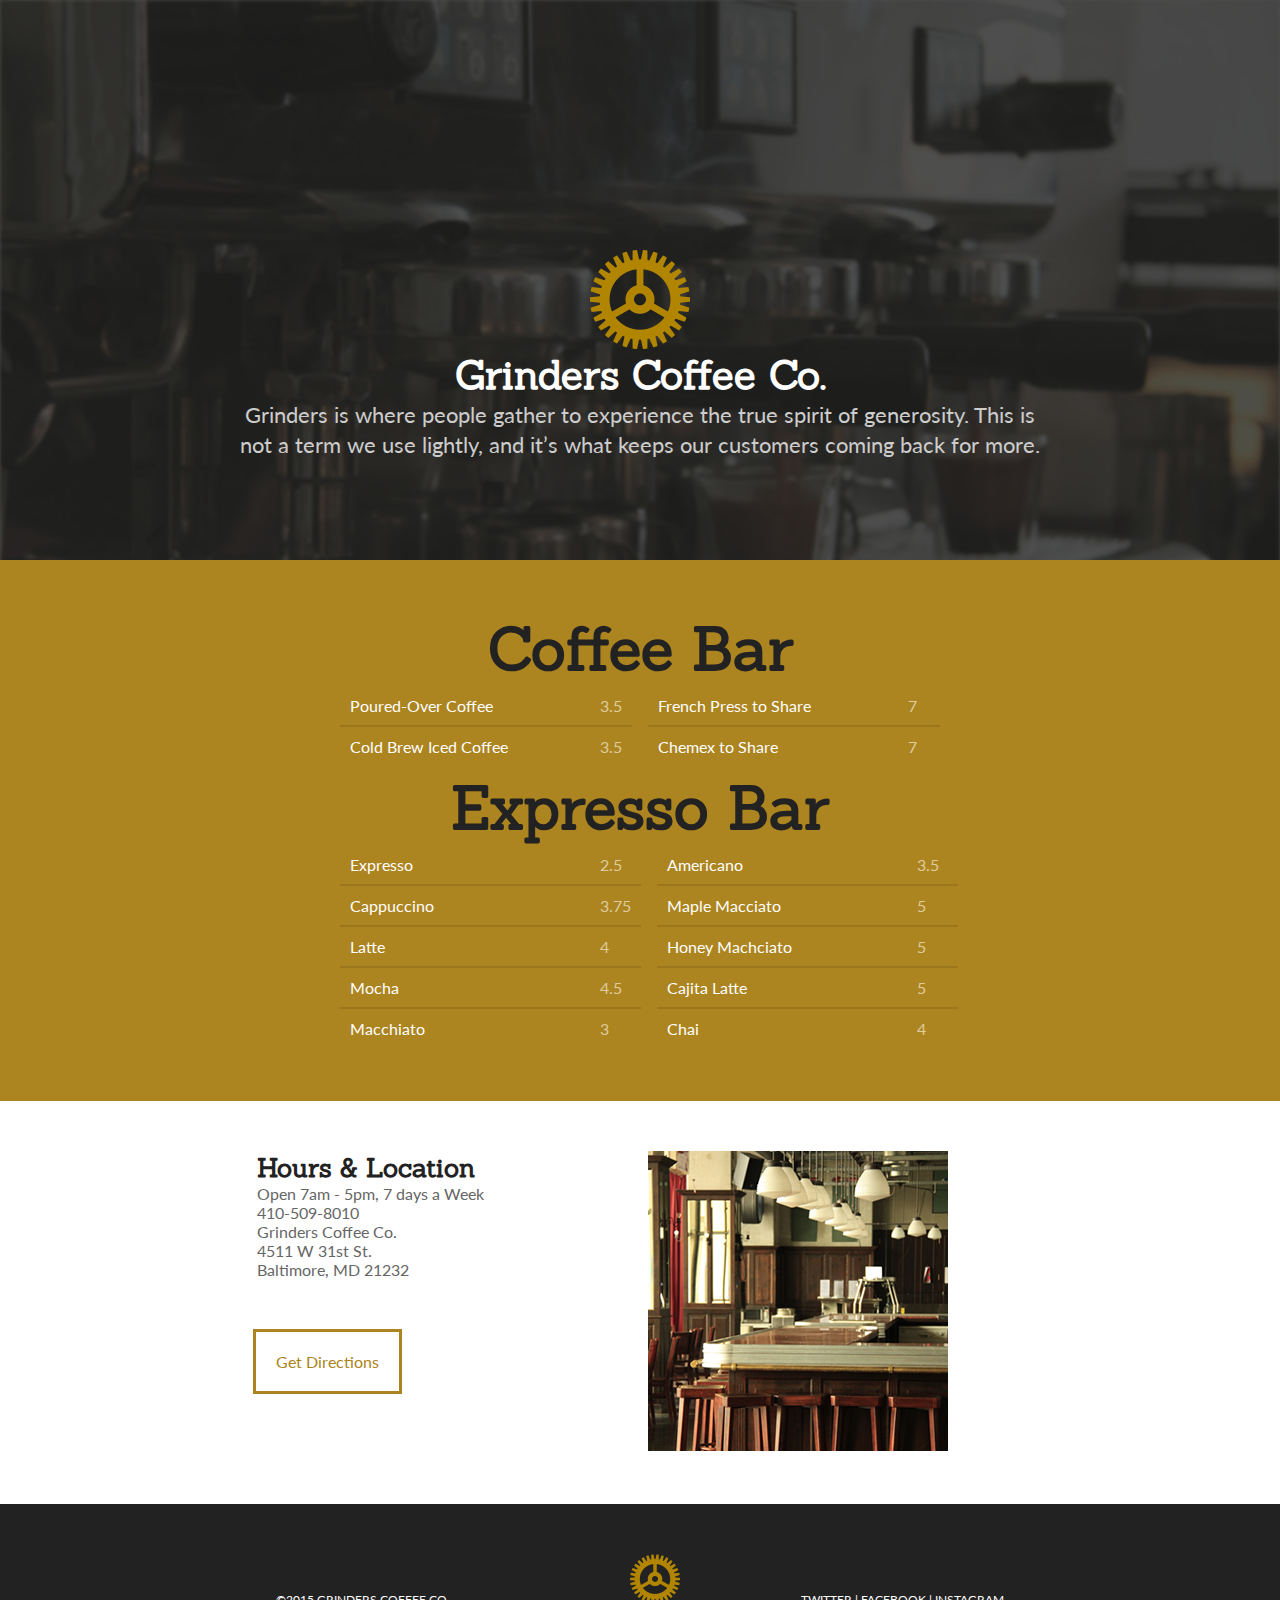
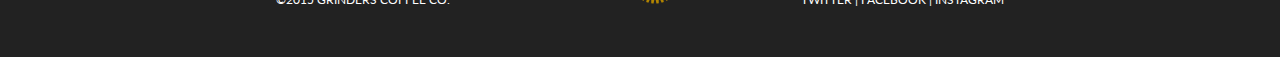
<file: Projects/03-CoffeeShop/index.html>
<!DOCTYPE html>
<html lang="en">
<head>
	<meta charset="UTF-8">
	<meta name="viewport" content="width=device-width, initial-scale=1">
	<title>Grinders Coffee Co.</title>
	
	<link href='http://fonts.googleapis.com/css?family=Lato|Sanchez' rel='stylesheet' type='text/css'>
	<link href="css/normalize.css" rel="stylesheet">
	<link href="css/grid.css" rel="stylesheet">
	<link rel="stylesheet" href="css/master.css">
</head>
<body class="fs-grid">
	<header class="header">
		<div class="logo">Grinders</div>
			<div class="fs-row">
				<div class="fs-cell-contered">	
					<h1 class="heading"> Grinders Coffee Co.</h1>
					<p class="intro">Grinders is where people gather to experience the true spirit of generosity. This is not a term we use lightly, and it’s what keeps our customers coming back for more.</p>
	            </div>
	        </div>
	    </div>        
	</header>


<section class="menu">
	
	<h2>Coffee Bar</h2>	

	<div class="table">
	<table>
		<tr>
			<td class="spaced2">Poured-Over Coffee</td>
			<td class="price3">3.5</td>
		</tr>
		<tr class="noborder">
			<td class="spaced2">Cold Brew Iced Coffee</td>
			<td class="price3">3.5</td>
		</tr>
		<tr>
			<td class="spaced2">French Press to Share</td>
			<td class="price3">7</td>
		</tr>
		<tr class="noborder">
			<td class="spaced2">Chemex to Share</td>
			<td class="price3">7</td>
		</tr>
	</table>
	</div>
	 
	<h2>Expresso Bar</h2>
	<div class="table">
		<table>
			<tr>
				<td class="spaced2">Expresso</td>
				<td class="price3">2.5</td>
			</tr>
			<tr>
				<td class="spaced2">Cappuccino</td>
				<td class="price3">3.75</td>
			</tr>
			<tr>
				<td class="spaced2">Latte</td>
				<td class="price3">4</td>
			</tr>
			<tr>
				<td class="spaced2">Mocha</td>
				<td class="price3">4.5</td>
			</tr>
			<tr class="noborder">
				<td class="spaced2">Macchiato</td>
				<td class="price3">3</td>
			</tr>
			<tr>
				<td class="spaced2">Americano</td>
				<td class="price3">3.5</td>
			</tr>
			<tr>
				<td class="spaced2">Maple Macciato</td>
				<td class="price3">5</td>
			</tr>
			<tr>
				<td class="spaced2">Honey Machciato</td>
				<td class="price3">5</td>
			</tr>
			<tr>
				<td class="spaced2">Cajita Latte</td>
				<td class="price3">5</td>
			</tr>
			<tr class="noborder">
				<td class="spaced2">Chai</td>
				<td class="price3">4</td>
			</tr>
		</table>

	</div>
	</section>


	<section class="hours-location">
		<div class="fs-row">
			<div class="fs-cell-centered fs-lg-8">
				<div class="fs-row">
					<div class="fs-cell fs-lg-half">
						<h3>Hours & Location</h3>
						<p class="grey">Open 7am - 5pm, 7 days a Week</p>
						<p class="grey"><a href="410-509-8010" class="tel">410-509-8010</a></p>
						<p class="grey">Grinders Coffee Co.<br>4511 W 31st St.<br>Baltimore, MD 21232</p>
						<button>Get Directions</button>
					</div>
					<div class="fs-cell fs-lg-half">
						<div class="shoppic">shop picture</div>
					</div>
				</div>
			</div>
		</div>
	</section>


      <footer>
        <p class="foot-pos copyright">&#169;2015 Grinders Coffee Co.</p>
			<div class="logo-small">logo-small</div>
		<p class="foot-pos social">
			<a href="">Twitter</a> |
			<a href="">Facebook</a> |
			<a href="">Instagram</a>
		</p>
	</footer>
<script>
// (function(){if(typeof FSGridBookmarklet==='undefined'){document.body.appendChild(document.createElement('script')).src='http://beta.formstone.it/js/bookmarklet/grid.js';}else{FSGridBookmarklet();}})();

</script>
</div>
</body>
</html>
</file>
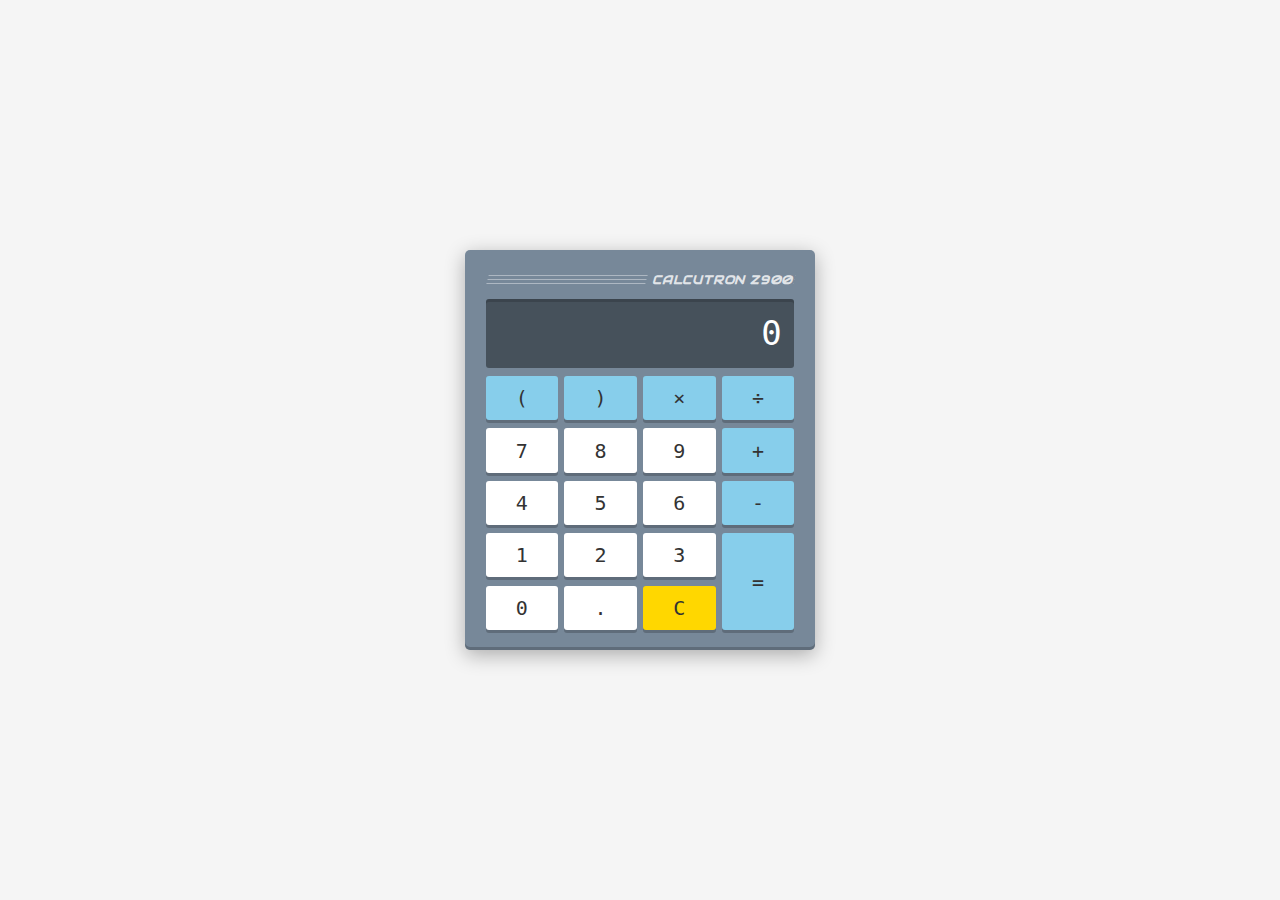
<file: Projects/04-Calculator/index.html>
<!DOCTYPE html>
<html>
	<head>
		<meta name="viewport" content="width=device-width, user-scalable=no">

		<title>Calcutron</title>

		<link href="http://fonts.googleapis.com/css?family=Audiowide" rel="stylesheet">
		<link href="css/main.css" rel="stylesheet">

		<script src="js/jquery-1.11.2.min.js"></script>
		<script src="js/main.js"></script>
	</head>
	<body>
		<div class="calculator">
			<div class="container">
				<header class="header">
					<h1 class="title">Calcutron z900</h1>
		
				</header>
				<input type="text" name="output" value="0" class="display" readonly>
				
				<button type="button" class="button operator" data-action="(">(</button>
				<button type="button" class="button operator" data-action=")">)</button>
				<button type="button" class="button operator" data-action="*">&#215;</button>
				<button type="button" class="button operator" data-action="/">&#247;</button>
				<button type="button" class="button digit" data-action="7">7</button>
				<button type="button" class="button digit" data-action="8">8</button>
				<button type="button" class="button digit" data-action="9">9</button>
				<button type="button" class="button operator" data-action="+">+</button>
				<button type="button" class="button digit" data-action="4">4</button>
				<button type="button" class="button digit" data-action="5">5</button>
				<button type="button" class="button digit" data-action="6">6</button>
				<button type="button" class="button operator" data-action="-">-</button>
				<button type="button" class="button digit" data-action="1">1</button>
				<button type="button" class="button digit" data-action="2">2</button>
				<button type="button" class="button digit" data-action="3">3</button>
				<button type="button" class="button tall right equals">=</button>
				<button type="button" class="button digit" data-action="0">0</button>
				<button type="button" class="button digit" data-action=".">.</button>
				<button type="button" class="button clear">C</button>

			</div>
		</div>
	</body>
</html>
</file>
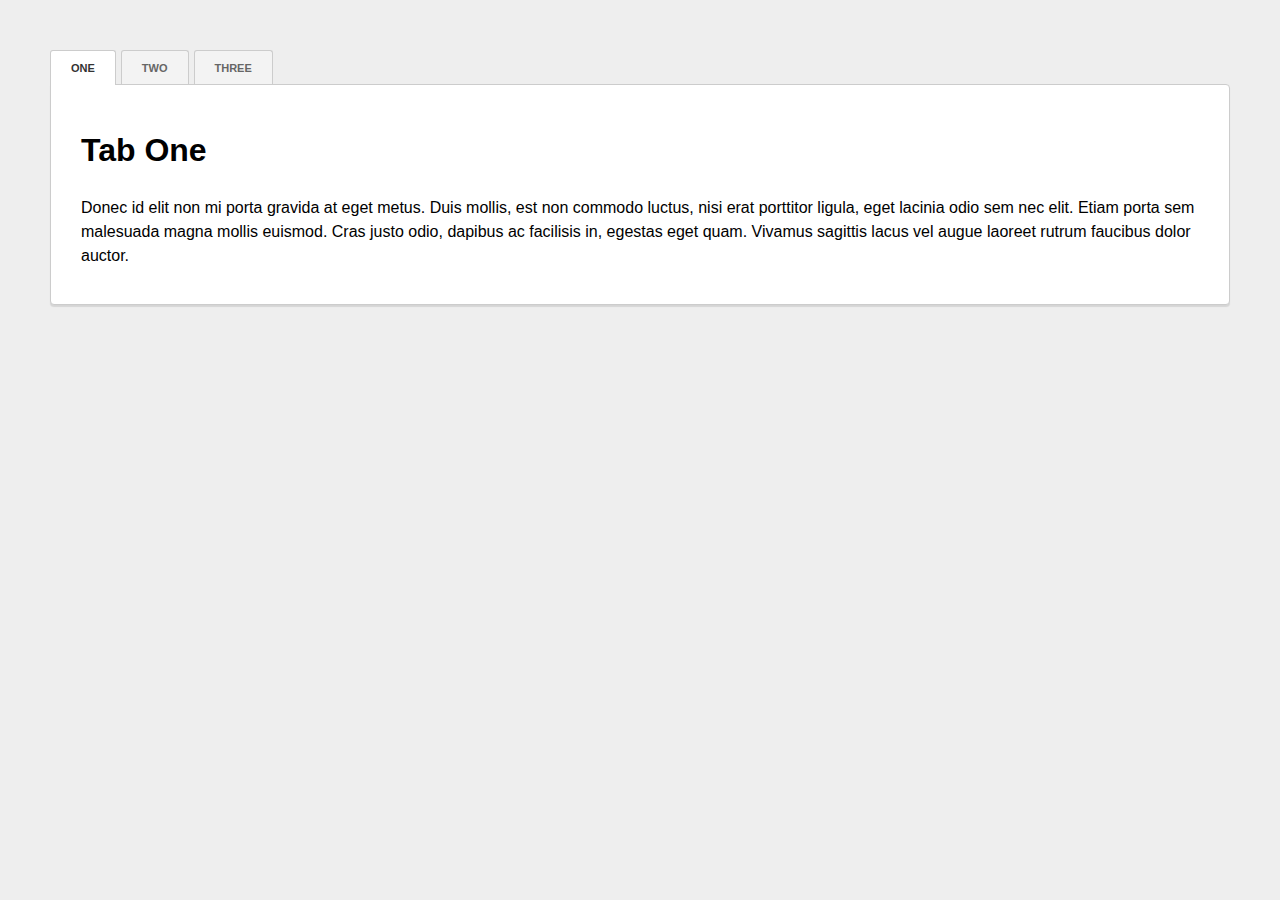
<file: Projects/06-TabPlugin/index.html>
<!DOCTYPE html>
<html>
	<head>
		<meta name="viewport" content="width=device-width, user-scalable=no">

		<title>Tabs</title>

		<link href="css/normalize.css" rel="stylesheet">
		<link href="css/jquery.mytabs.css" rel="stylesheet">
		<link href="css/main.css" rel="stylesheet">

		<script src="js/jquery-1.11.2.min.js"></script>
		<script src="js/jquery.mytabs.js"></script>
		<script src="js/main.js"></script>
	</head>
	<body>

		<div class="tabbed">
			<div class="tab-nav">
				<a href="#one" class="tab active">One</a>
				<a href="#two" class="tab">Two</a>
				<a href="#three" class="tab">Three</a>
			</div>
			<div class="tab-content">
				<div class="tab active" id="one">
					<h1>Tab One</h1>
					<p>Donec id elit non mi porta gravida at eget metus. Duis mollis, est non commodo luctus, nisi erat porttitor ligula, eget lacinia odio sem nec elit. Etiam porta sem malesuada magna mollis euismod. Cras justo odio, dapibus ac facilisis in, egestas eget quam. Vivamus sagittis lacus vel augue laoreet rutrum faucibus dolor auctor.</p>
				</div>
				<div class="tab" id="two">
					<h1>Tab Two</h1>
					<p>Maecenas sed diam eget risus varius blandit sit amet non magna. Duis mollis, est non commodo luctus, nisi erat porttitor ligula, eget lacinia odio sem nec elit. Curabitur blandit tempus porttitor. Nullam quis risus eget urna mollis ornare vel eu leo.</p>
				</div>
				<div class="tab" id="three">
					<h1>Tab Three</h1>
					<p>Vestibulum id ligula porta felis euismod semper. Fusce dapibus, tellus ac cursus commodo, tortor mauris condimentum nibh, ut fermentum massa justo sit amet risus. Cum sociis natoque penatibus et magnis dis parturient montes, nascetur ridiculus mus. Nullam quis risus eget urna mollis ornare vel eu leo.</p>
				</div>
			</div>
		</div>

	</body>
</html>
</file>
<file: Demos/02-BasicCSS/css/master.css>
h1,h2,h3,h4 {
	color:222;
	text-align: center;
	font-family:'open sans',helvetica,sans-serif;
    font-weight:800;
    margin:auto;
    text-align:center;
}

 {

.sub-heading {
 text-align: center;
 margin: auto;
 font:20px georgia,serif;
 color: #999;
}
img {
	display: block;
	margin: auto;
	border: 
}
</file>
<file: Demos/04-Grid/css/grid.css>
/*! formstone v0.6.4 [grid.css] 2015-06-08 | MIT License | formstone.it */

/**
 * @grid
 * @name Grid
 * @description A responsive CSS grid.
 */
.fs_grid_row,
.fs-grid .fs-row {
  width: 300px;
  margin-left: auto;
  margin-right: auto;
}
@media screen and (min-width: 500px) {
  .fs_grid_row,
  .fs-grid .fs-row {
    width: 480px;
  }
}
@media screen and (min-width: 740px) {
  .fs_grid_row,
  .fs-grid .fs-row {
    width: 720px;
  }
}
@media screen and (min-width: 980px) {
  .fs_grid_row,
  .fs-grid .fs-row {
    width: 960px;
  }
}
@media screen and (min-width: 1220px) {
  .fs_grid_row,
  .fs-grid .fs-row {
    width: 1200px;
  }
}
.fs_grid_row:after,
.fs-grid .fs-row:after {
  height: 0;
  clear: both;
  content: ".";
  display: block;
  line-height: 0;
  visibility: hidden;
}
.fs_grid_row_fluid,
.fs-grid-fluid .fs-row {
  width: 96%;
  width: -webkit-calc(100% - 40px);
  width: calc(100% - 40px);
}
@media screen and (max-width: 739px) {
  .fs_grid_row_fluid_sm,
  .fs-grid-sm-fluid .fs-row {
    width: 96%;
    width: -webkit-calc(100% - 40px);
    width: calc(100% - 40px);
  }
}
.fs_grid_row_row,
.fs-grid .fs-row .fs-row {
  width: 102.08333333%;
  margin-left: -1.04166667%;
  margin-right: -1.04166667%;
}
.fs_grid_row_row_contained,
.fs-grid .fs-row [class*="fs-cell"][class*="-contained"] .fs-row {
  width: 100%;
  margin-left: 0;
  margin-right: 0;
}
.fs_grid_cell,
.fs-grid .fs-row [class*="fs-cell"] {
  width: 97.91666667%;
  float: left;
  margin-left: 1.04166667%;
  margin-right: 1.04166667%;
}
.fs_grid_cell_centered,
.fs-grid .fs-row [class*="fs-cell"][class*="-centered"] {
  float: none;
  margin-left: auto;
  margin-right: auto;
}
.fs_grid_cell_padded,
.fs-grid .fs-row [class*="fs-cell"][class*="-padded"] {
  box-sizing: content-box;
  margin-left: 0;
  margin-right: 0;
  padding-left: 1.04166667%;
  padding-right: 1.04166667%;
}
.fs_grid_cell_contained,
.fs-grid .fs-row [class*="fs-cell"][class*="-contained"] {
  margin-left: 0;
  margin-right: 0;
}
.fs_grid_cell_right,
.fs-grid .fs-row [class*="fs-cell"][class*="-right"] {
  float: right;
}
* {
  box-sizing: border-box;
}
*:before,
*:after {
  box-sizing: inherit;
}
.fs-grid .fs-row .fs-all-fifth {
  width: 17.91666667%;
}
.fs-grid .fs-row .fs-all-fourth {
  width: 22.91666667%;
}
.fs-grid .fs-row .fs-all-third {
  width: 31.25%;
}
.fs-grid .fs-row .fs-all-half {
  width: 47.91666667%;
}
.fs-grid .fs-row .fs-all-full {
  width: 97.91666667%;
}
.fs-grid .fs-row .fs-all-push-fifth {
  margin-left: 21.04166667%;
}
.fs-grid .fs-row .fs-all-push-fourth {
  margin-left: 26.04166667%;
}
.fs-grid .fs-row .fs-all-push-third {
  margin-left: 34.375%;
}
.fs-grid .fs-row .fs-all-push-half {
  margin-left: 51.04166667%;
}
.fs-grid .fs-row [class*="-contained"].fs-all-fifth {
  width: 20%;
}
.fs-grid .fs-row [class*="-contained"].fs-all-fourth {
  width: 25%;
}
.fs-grid .fs-row [class*="-contained"].fs-all-third {
  width: 33.33333333%;
}
.fs-grid .fs-row [class*="-contained"].fs-all-half {
  width: 50%;
}
.fs-grid .fs-row [class*="-contained"].fs-all-full {
  width: 100%;
}
.fs-grid .fs-row [class*="-contained"].fs-all-push-fifth {
  margin-left: 20%;
}
.fs-grid .fs-row [class*="-contained"].fs-all-push-fourth {
  margin-left: 25%;
}
.fs-grid .fs-row [class*="-contained"].fs-all-push-third {
  margin-left: 33.33333333%;
}
.fs-grid .fs-row [class*="-contained"].fs-all-push-half {
  margin-left: 50%;
}
.fs-grid .fs-row .fs-all-hide {
  display: none;
}
@media screen and (max-width:  739px) {
  .fs-grid .fs-row .fs-sm-1 {
    width: 31.25%;
  }
  .fs-grid .fs-row .fs-sm-2 {
    width: 64.58333333%;
  }
  .fs-grid .fs-row .fs-sm-3 {
    width: 97.91666667%;
  }
  .fs-grid .fs-row .fs-sm-push-1 {
    margin-left: 34.375%;
  }
  .fs-grid .fs-row .fs-sm-push-2 {
    margin-left: 67.70833333%;
  }
  .fs-grid .fs-row [class*="-contained"].fs-sm-1 {
    width: 33.33333333%;
  }
  .fs-grid .fs-row [class*="-contained"].fs-sm-2 {
    width: 66.66666667%;
  }
  .fs-grid .fs-row [class*="-contained"].fs-sm-3 {
    width: 100%;
  }
  .fs-grid .fs-row [class*="-contained"].fs-sm-push-1 {
    margin-left: 33.33333333%;
  }
  .fs-grid .fs-row [class*="-contained"].fs-sm-push-2 {
    margin-left: 66.66666667%;
  }
  .fs-grid .fs-row .fs-sm-fifth {
    width: 17.91666667%;
  }
  .fs-grid .fs-row .fs-sm-fourth {
    width: 22.91666667%;
  }
  .fs-grid .fs-row .fs-sm-third {
    width: 31.25%;
  }
  .fs-grid .fs-row .fs-sm-half {
    width: 47.91666667%;
  }
  .fs-grid .fs-row .fs-sm-full {
    width: 97.91666667%;
  }
  .fs-grid .fs-row .fs-sm-push-fifth {
    margin-left: 21.04166667%;
  }
  .fs-grid .fs-row .fs-sm-push-fourth {
    margin-left: 26.04166667%;
  }
  .fs-grid .fs-row .fs-sm-push-third {
    margin-left: 34.375%;
  }
  .fs-grid .fs-row .fs-sm-push-half {
    margin-left: 51.04166667%;
  }
  .fs-grid .fs-row [class*="-contained"].fs-sm-fifth {
    width: 20%;
  }
  .fs-grid .fs-row [class*="-contained"].fs-sm-fourth {
    width: 25%;
  }
  .fs-grid .fs-row [class*="-contained"].fs-sm-third {
    width: 33.33333333%;
  }
  .fs-grid .fs-row [class*="-contained"].fs-sm-half {
    width: 50%;
  }
  .fs-grid .fs-row [class*="-contained"].fs-sm-full {
    width: 100%;
  }
  .fs-grid .fs-row [class*="-contained"].fs-sm-push-fifth {
    margin-left: 20%;
  }
  .fs-grid .fs-row [class*="-contained"].fs-sm-push-fourth {
    margin-left: 25%;
  }
  .fs-grid .fs-row [class*="-contained"].fs-sm-push-third {
    margin-left: 33.33333333%;
  }
  .fs-grid .fs-row [class*="-contained"].fs-sm-push-half {
    margin-left: 50%;
  }
  .fs-grid .fs-row .fs-sm-hide {
    display: none;
  }
}
@media screen and (max-width:  499px) {
  .fs-grid .fs-row .fs-xs-1 {
    width: 31.25%;
  }
  .fs-grid .fs-row .fs-xs-2 {
    width: 64.58333333%;
  }
  .fs-grid .fs-row .fs-xs-3 {
    width: 97.91666667%;
  }
  .fs-grid .fs-row .fs-xs-push-1 {
    margin-left: 34.375%;
  }
  .fs-grid .fs-row .fs-xs-push-2 {
    margin-left: 67.70833333%;
  }
  .fs-grid .fs-row [class*="-contained"].fs-xs-1 {
    width: 33.33333333%;
  }
  .fs-grid .fs-row [class*="-contained"].fs-xs-2 {
    width: 66.66666667%;
  }
  .fs-grid .fs-row [class*="-contained"].fs-xs-3 {
    width: 100%;
  }
  .fs-grid .fs-row [class*="-contained"].fs-xs-push-1 {
    margin-left: 33.33333333%;
  }
  .fs-grid .fs-row [class*="-contained"].fs-xs-push-2 {
    margin-left: 66.66666667%;
  }
  .fs-grid .fs-row .fs-xs-fifth {
    width: 17.91666667%;
  }
  .fs-grid .fs-row .fs-xs-fourth {
    width: 22.91666667%;
  }
  .fs-grid .fs-row .fs-xs-third {
    width: 31.25%;
  }
  .fs-grid .fs-row .fs-xs-half {
    width: 47.91666667%;
  }
  .fs-grid .fs-row .fs-xs-full {
    width: 97.91666667%;
  }
  .fs-grid .fs-row .fs-xs-push-fifth {
    margin-left: 21.04166667%;
  }
  .fs-grid .fs-row .fs-xs-push-fourth {
    margin-left: 26.04166667%;
  }
  .fs-grid .fs-row .fs-xs-push-third {
    margin-left: 34.375%;
  }
  .fs-grid .fs-row .fs-xs-push-half {
    margin-left: 51.04166667%;
  }
  .fs-grid .fs-row [class*="-contained"].fs-xs-fifth {
    width: 20%;
  }
  .fs-grid .fs-row [class*="-contained"].fs-xs-fourth {
    width: 25%;
  }
  .fs-grid .fs-row [class*="-contained"].fs-xs-third {
    width: 33.33333333%;
  }
  .fs-grid .fs-row [class*="-contained"].fs-xs-half {
    width: 50%;
  }
  .fs-grid .fs-row [class*="-contained"].fs-xs-full {
    width: 100%;
  }
  .fs-grid .fs-row [class*="-contained"].fs-xs-push-fifth {
    margin-left: 20%;
  }
  .fs-grid .fs-row [class*="-contained"].fs-xs-push-fourth {
    margin-left: 25%;
  }
  .fs-grid .fs-row [class*="-contained"].fs-xs-push-third {
    margin-left: 33.33333333%;
  }
  .fs-grid .fs-row [class*="-contained"].fs-xs-push-half {
    margin-left: 50%;
  }
  .fs-grid .fs-row .fs-xs-hide {
    display: none;
  }
}
@media screen and (min-width:  740px) and (max-width:  979px) {
  .fs-grid .fs-row .fs-md-1 {
    width: 14.58333333%;
  }
  .fs-grid .fs-row .fs-md-2 {
    width: 31.25%;
  }
  .fs-grid .fs-row .fs-md-3 {
    width: 47.91666667%;
  }
  .fs-grid .fs-row .fs-md-4 {
    width: 64.58333333%;
  }
  .fs-grid .fs-row .fs-md-5 {
    width: 81.25%;
  }
  .fs-grid .fs-row .fs-md-6 {
    width: 97.91666667%;
  }
  .fs-grid .fs-row .fs-md-push-1 {
    margin-left: 17.70833333%;
  }
  .fs-grid .fs-row .fs-md-push-2 {
    margin-left: 34.375%;
  }
  .fs-grid .fs-row .fs-md-push-3 {
    margin-left: 51.04166667%;
  }
  .fs-grid .fs-row .fs-md-push-4 {
    margin-left: 67.70833333%;
  }
  .fs-grid .fs-row .fs-md-push-5 {
    margin-left: 84.375%;
  }
  .fs-grid .fs-row [class*="-contained"].fs-md-1 {
    width: 16.66666667%;
  }
  .fs-grid .fs-row [class*="-contained"].fs-md-2 {
    width: 33.33333333%;
  }
  .fs-grid .fs-row [class*="-contained"].fs-md-3 {
    width: 50%;
  }
  .fs-grid .fs-row [class*="-contained"].fs-md-4 {
    width: 66.66666667%;
  }
  .fs-grid .fs-row [class*="-contained"].fs-md-5 {
    width: 83.33333333%;
  }
  .fs-grid .fs-row [class*="-contained"].fs-md-6 {
    width: 100%;
  }
  .fs-grid .fs-row [class*="-contained"].fs-md-push-1 {
    margin-left: 16.66666667%;
  }
  .fs-grid .fs-row [class*="-contained"].fs-md-push-2 {
    margin-left: 33.33333333%;
  }
  .fs-grid .fs-row [class*="-contained"].fs-md-push-3 {
    margin-left: 50%;
  }
  .fs-grid .fs-row [class*="-contained"].fs-md-push-4 {
    margin-left: 66.66666667%;
  }
  .fs-grid .fs-row [class*="-contained"].fs-md-push-5 {
    margin-left: 83.33333333%;
  }
  .fs-grid .fs-row .fs-md-fifth {
    width: 17.91666667%;
  }
  .fs-grid .fs-row .fs-md-fourth {
    width: 22.91666667%;
  }
  .fs-grid .fs-row .fs-md-third {
    width: 31.25%;
  }
  .fs-grid .fs-row .fs-md-half {
    width: 47.91666667%;
  }
  .fs-grid .fs-row .fs-md-full {
    width: 97.91666667%;
  }
  .fs-grid .fs-row .fs-md-push-fifth {
    margin-left: 21.04166667%;
  }
  .fs-grid .fs-row .fs-md-push-fourth {
    margin-left: 26.04166667%;
  }
  .fs-grid .fs-row .fs-md-push-third {
    margin-left: 34.375%;
  }
  .fs-grid .fs-row .fs-md-push-half {
    margin-left: 51.04166667%;
  }
  .fs-grid .fs-row [class*="-contained"].fs-md-fifth {
    width: 20%;
  }
  .fs-grid .fs-row [class*="-contained"].fs-md-fourth {
    width: 25%;
  }
  .fs-grid .fs-row [class*="-contained"].fs-md-third {
    width: 33.33333333%;
  }
  .fs-grid .fs-row [class*="-contained"].fs-md-half {
    width: 50%;
  }
  .fs-grid .fs-row [class*="-contained"].fs-md-full {
    width: 100%;
  }
  .fs-grid .fs-row [class*="-contained"].fs-md-push-fifth {
    margin-left: 20%;
  }
  .fs-grid .fs-row [class*="-contained"].fs-md-push-fourth {
    margin-left: 25%;
  }
  .fs-grid .fs-row [class*="-contained"].fs-md-push-third {
    margin-left: 33.33333333%;
  }
  .fs-grid .fs-row [class*="-contained"].fs-md-push-half {
    margin-left: 50%;
  }
  .fs-grid .fs-row .fs-md-hide {
    display: none;
  }
}
@media screen and (min-width:  980px) {
  .fs-grid .fs-row .fs-lg-1 {
    width: 6.25%;
  }
  .fs-grid .fs-row .fs-lg-2 {
    width: 14.58333333%;
  }
  .fs-grid .fs-row .fs-lg-3 {
    width: 22.91666667%;
  }
  .fs-grid .fs-row .fs-lg-4 {
    width: 31.25%;
  }
  .fs-grid .fs-row .fs-lg-5 {
    width: 39.58333333%;
  }
  .fs-grid .fs-row .fs-lg-6 {
    width: 47.91666667%;
  }
  .fs-grid .fs-row .fs-lg-7 {
    width: 56.25%;
  }
  .fs-grid .fs-row .fs-lg-8 {
    width: 64.58333333%;
  }
  .fs-grid .fs-row .fs-lg-9 {
    width: 72.91666667%;
  }
  .fs-grid .fs-row .fs-lg-10 {
    width: 81.25%;
  }
  .fs-grid .fs-row .fs-lg-11 {
    width: 89.58333333%;
  }
  .fs-grid .fs-row .fs-lg-12 {
    width: 97.91666667%;
  }
  .fs-grid .fs-row .fs-lg-push-1 {
    margin-left: 9.375%;
  }
  .fs-grid .fs-row .fs-lg-push-2 {
    margin-left: 17.70833333%;
  }
  .fs-grid .fs-row .fs-lg-push-3 {
    margin-left: 26.04166667%;
  }
  .fs-grid .fs-row .fs-lg-push-4 {
    margin-left: 34.375%;
  }
  .fs-grid .fs-row .fs-lg-push-5 {
    margin-left: 42.70833333%;
  }
  .fs-grid .fs-row .fs-lg-push-6 {
    margin-left: 51.04166667%;
  }
  .fs-grid .fs-row .fs-lg-push-7 {
    margin-left: 59.375%;
  }
  .fs-grid .fs-row .fs-lg-push-8 {
    margin-left: 67.70833333%;
  }
  .fs-grid .fs-row .fs-lg-push-9 {
    margin-left: 76.04166667%;
  }
  .fs-grid .fs-row .fs-lg-push-10 {
    margin-left: 84.375%;
  }
  .fs-grid .fs-row .fs-lg-push-11 {
    margin-left: 92.70833333%;
  }
  .fs-grid .fs-row [class*="-contained"].fs-lg-1 {
    width: 8.33333333%;
  }
  .fs-grid .fs-row [class*="-contained"].fs-lg-2 {
    width: 16.66666667%;
  }
  .fs-grid .fs-row [class*="-contained"].fs-lg-3 {
    width: 25%;
  }
  .fs-grid .fs-row [class*="-contained"].fs-lg-4 {
    width: 33.33333333%;
  }
  .fs-grid .fs-row [class*="-contained"].fs-lg-5 {
    width: 41.66666667%;
  }
  .fs-grid .fs-row [class*="-contained"].fs-lg-6 {
    width: 50%;
  }
  .fs-grid .fs-row [class*="-contained"].fs-lg-7 {
    width: 58.33333333%;
  }
  .fs-grid .fs-row [class*="-contained"].fs-lg-8 {
    width: 66.66666667%;
  }
  .fs-grid .fs-row [class*="-contained"].fs-lg-9 {
    width: 75%;
  }
  .fs-grid .fs-row [class*="-contained"].fs-lg-10 {
    width: 83.33333333%;
  }
  .fs-grid .fs-row [class*="-contained"].fs-lg-11 {
    width: 91.66666667%;
  }
  .fs-grid .fs-row [class*="-contained"].fs-lg-12 {
    width: 100%;
  }
  .fs-grid .fs-row [class*="-contained"].fs-lg-push-1 {
    margin-left: 8.33333333%;
  }
  .fs-grid .fs-row [class*="-contained"].fs-lg-push-2 {
    margin-left: 16.66666667%;
  }
  .fs-grid .fs-row [class*="-contained"].fs-lg-push-3 {
    margin-left: 25%;
  }
  .fs-grid .fs-row [class*="-contained"].fs-lg-push-4 {
    margin-left: 33.33333333%;
  }
  .fs-grid .fs-row [class*="-contained"].fs-lg-push-5 {
    margin-left: 41.66666667%;
  }
  .fs-grid .fs-row [class*="-contained"].fs-lg-push-6 {
    margin-left: 50%;
  }
  .fs-grid .fs-row [class*="-contained"].fs-lg-push-7 {
    margin-left: 58.33333333%;
  }
  .fs-grid .fs-row [class*="-contained"].fs-lg-push-8 {
    margin-left: 66.66666667%;
  }
  .fs-grid .fs-row [class*="-contained"].fs-lg-push-9 {
    margin-left: 75%;
  }
  .fs-grid .fs-row [class*="-contained"].fs-lg-push-10 {
    margin-left: 83.33333333%;
  }
  .fs-grid .fs-row [class*="-contained"].fs-lg-push-11 {
    margin-left: 91.66666667%;
  }
  .fs-grid .fs-row .fs-lg-fifth {
    width: 17.91666667%;
  }
  .fs-grid .fs-row .fs-lg-fourth {
    width: 22.91666667%;
  }
  .fs-grid .fs-row .fs-lg-third {
    width: 31.25%;
  }
  .fs-grid .fs-row .fs-lg-half {
    width: 47.91666667%;
  }
  .fs-grid .fs-row .fs-lg-full {
    width: 97.91666667%;
  }
  .fs-grid .fs-row .fs-lg-push-fifth {
    margin-left: 21.04166667%;
  }
  .fs-grid .fs-row .fs-lg-push-fourth {
    margin-left: 26.04166667%;
  }
  .fs-grid .fs-row .fs-lg-push-third {
    margin-left: 34.375%;
  }
  .fs-grid .fs-row .fs-lg-push-half {
    margin-left: 51.04166667%;
  }
  .fs-grid .fs-row [class*="-contained"].fs-lg-fifth {
    width: 20%;
  }
  .fs-grid .fs-row [class*="-contained"].fs-lg-fourth {
    width: 25%;
  }
  .fs-grid .fs-row [class*="-contained"].fs-lg-third {
    width: 33.33333333%;
  }
  .fs-grid .fs-row [class*="-contained"].fs-lg-half {
    width: 50%;
  }
  .fs-grid .fs-row [class*="-contained"].fs-lg-full {
    width: 100%;
  }
  .fs-grid .fs-row [class*="-contained"].fs-lg-push-fifth {
    margin-left: 20%;
  }
  .fs-grid .fs-row [class*="-contained"].fs-lg-push-fourth {
    margin-left: 25%;
  }
  .fs-grid .fs-row [class*="-contained"].fs-lg-push-third {
    margin-left: 33.33333333%;
  }
  .fs-grid .fs-row [class*="-contained"].fs-lg-push-half {
    margin-left: 50%;
  }
  .fs-grid .fs-row .fs-lg-hide {
    display: none;
  }
}
@media screen and (min-width:  1220px) {
  .fs-grid .fs-row .fs-xl-1 {
    width: 6.25%;
  }
  .fs-grid .fs-row .fs-xl-2 {
    width: 14.58333333%;
  }
  .fs-grid .fs-row .fs-xl-3 {
    width: 22.91666667%;
  }
  .fs-grid .fs-row .fs-xl-4 {
    width: 31.25%;
  }
  .fs-grid .fs-row .fs-xl-5 {
    width: 39.58333333%;
  }
  .fs-grid .fs-row .fs-xl-6 {
    width: 47.91666667%;
  }
  .fs-grid .fs-row .fs-xl-7 {
    width: 56.25%;
  }
  .fs-grid .fs-row .fs-xl-8 {
    width: 64.58333333%;
  }
  .fs-grid .fs-row .fs-xl-9 {
    width: 72.91666667%;
  }
  .fs-grid .fs-row .fs-xl-10 {
    width: 81.25%;
  }
  .fs-grid .fs-row .fs-xl-11 {
    width: 89.58333333%;
  }
  .fs-grid .fs-row .fs-xl-12 {
    width: 97.91666667%;
  }
  .fs-grid .fs-row .fs-xl-push-1 {
    margin-left: 9.375%;
  }
  .fs-grid .fs-row .fs-xl-push-2 {
    margin-left: 17.70833333%;
  }
  .fs-grid .fs-row .fs-xl-push-3 {
    margin-left: 26.04166667%;
  }
  .fs-grid .fs-row .fs-xl-push-4 {
    margin-left: 34.375%;
  }
  .fs-grid .fs-row .fs-xl-push-5 {
    margin-left: 42.70833333%;
  }
  .fs-grid .fs-row .fs-xl-push-6 {
    margin-left: 51.04166667%;
  }
  .fs-grid .fs-row .fs-xl-push-7 {
    margin-left: 59.375%;
  }
  .fs-grid .fs-row .fs-xl-push-8 {
    margin-left: 67.70833333%;
  }
  .fs-grid .fs-row .fs-xl-push-9 {
    margin-left: 76.04166667%;
  }
  .fs-grid .fs-row .fs-xl-push-10 {
    margin-left: 84.375%;
  }
  .fs-grid .fs-row .fs-xl-push-11 {
    margin-left: 92.70833333%;
  }
  .fs-grid .fs-row [class*="-contained"].fs-xl-1 {
    width: 8.33333333%;
  }
  .fs-grid .fs-row [class*="-contained"].fs-xl-2 {
    width: 16.66666667%;
  }
  .fs-grid .fs-row [class*="-contained"].fs-xl-3 {
    width: 25%;
  }
  .fs-grid .fs-row [class*="-contained"].fs-xl-4 {
    width: 33.33333333%;
  }
  .fs-grid .fs-row [class*="-contained"].fs-xl-5 {
    width: 41.66666667%;
  }
  .fs-grid .fs-row [class*="-contained"].fs-xl-6 {
    width: 50%;
  }
  .fs-grid .fs-row [class*="-contained"].fs-xl-7 {
    width: 58.33333333%;
  }
  .fs-grid .fs-row [class*="-contained"].fs-xl-8 {
    width: 66.66666667%;
  }
  .fs-grid .fs-row [class*="-contained"].fs-xl-9 {
    width: 75%;
  }
  .fs-grid .fs-row [class*="-contained"].fs-xl-10 {
    width: 83.33333333%;
  }
  .fs-grid .fs-row [class*="-contained"].fs-xl-11 {
    width: 91.66666667%;
  }
  .fs-grid .fs-row [class*="-contained"].fs-xl-12 {
    width: 100%;
  }
  .fs-grid .fs-row [class*="-contained"].fs-xl-push-1 {
    margin-left: 8.33333333%;
  }
  .fs-grid .fs-row [class*="-contained"].fs-xl-push-2 {
    margin-left: 16.66666667%;
  }
  .fs-grid .fs-row [class*="-contained"].fs-xl-push-3 {
    margin-left: 25%;
  }
  .fs-grid .fs-row [class*="-contained"].fs-xl-push-4 {
    margin-left: 33.33333333%;
  }
  .fs-grid .fs-row [class*="-contained"].fs-xl-push-5 {
    margin-left: 41.66666667%;
  }
  .fs-grid .fs-row [class*="-contained"].fs-xl-push-6 {
    margin-left: 50%;
  }
  .fs-grid .fs-row [class*="-contained"].fs-xl-push-7 {
    margin-left: 58.33333333%;
  }
  .fs-grid .fs-row [class*="-contained"].fs-xl-push-8 {
    margin-left: 66.66666667%;
  }
  .fs-grid .fs-row [class*="-contained"].fs-xl-push-9 {
    margin-left: 75%;
  }
  .fs-grid .fs-row [class*="-contained"].fs-xl-push-10 {
    margin-left: 83.33333333%;
  }
  .fs-grid .fs-row [class*="-contained"].fs-xl-push-11 {
    margin-left: 91.66666667%;
  }
  .fs-grid .fs-row .fs-xl-fifth {
    width: 17.91666667%;
  }
  .fs-grid .fs-row .fs-xl-fourth {
    width: 22.91666667%;
  }
  .fs-grid .fs-row .fs-xl-third {
    width: 31.25%;
  }
  .fs-grid .fs-row .fs-xl-half {
    width: 47.91666667%;
  }
  .fs-grid .fs-row .fs-xl-full {
    width: 97.91666667%;
  }
  .fs-grid .fs-row .fs-xl-push-fifth {
    margin-left: 21.04166667%;
  }
  .fs-grid .fs-row .fs-xl-push-fourth {
    margin-left: 26.04166667%;
  }
  .fs-grid .fs-row .fs-xl-push-third {
    margin-left: 34.375%;
  }
  .fs-grid .fs-row .fs-xl-push-half {
    margin-left: 51.04166667%;
  }
  .fs-grid .fs-row [class*="-contained"].fs-xl-fifth {
    width: 20%;
  }
  .fs-grid .fs-row [class*="-contained"].fs-xl-fourth {
    width: 25%;
  }
  .fs-grid .fs-row [class*="-contained"].fs-xl-third {
    width: 33.33333333%;
  }
  .fs-grid .fs-row [class*="-contained"].fs-xl-half {
    width: 50%;
  }
  .fs-grid .fs-row [class*="-contained"].fs-xl-full {
    width: 100%;
  }
  .fs-grid .fs-row [class*="-contained"].fs-xl-push-fifth {
    margin-left: 20%;
  }
  .fs-grid .fs-row [class*="-contained"].fs-xl-push-fourth {
    margin-left: 25%;
  }
  .fs-grid .fs-row [class*="-contained"].fs-xl-push-third {
    margin-left: 33.33333333%;
  }
  .fs-grid .fs-row [class*="-contained"].fs-xl-push-half {
    margin-left: 50%;
  }
  .fs-grid .fs-row .fs-xl-hide {
    display: none;
  }
}
</file>
<file: Demos/06-Plugins/css/main.css>
*:focus {
		outline: none;
	}

	body {
		font-size: 16px;
		line-height: 1.6;
		padding: 30px;
	}

	span {
		border-bottom: 1px dotted #666;
	}
</file>
<file: Projects/02-ArticleStyle/css/master.css>
h1,h2,h3,h4,h5 {
	text-align:Center;
	color:#222;
	}

}

li {
  margin: 5px 0;
  color:#999;
  font:Georgia;
  font-size: 20px;
}

ul,
ol {
  margin: 25px 0;
}
.sub-heading {
 text-align: center;
 margin: auto;
 font:20px georgia,serif;
 color: #999;
}

img {
	border: #ccc;
  display: block;
  margin: auto;
}
.text{
	text-align: center;
	font-size: 14px
	color:#666;
}

}
 h2 {
 	font-family:Open Sans Extra Bold;
 	border-width:14px;
 	color:#999;
 }
 .list1 {
   font-family:georgia
   margin-top:20px;
   color:#222
}

 .list2 {
 font-family:Georgia
 font-size:16px; 
 font-color:#666;
}

.head3{
	text-align:Center;
	color: #222;
	font-family: Georgia;
	font-size: 20px
}
  
  .head4{
   text-align:center;
   font-size: 28px;
   color:#222;
  }

h3{
 	font:Georgia; 
 	font-size:20px;
 	color: #222:;
  font-family: Georgia; 
  font-weight:bold;
 }

list-contect {
	color: #999;
  font-size:20px;
}


.untellersized {
font:20px Georgia;
color: #222;
}

.back {
Background:#f6f6f6;
font:20px "georgia"
}

h4 {
	font: Open Sans Extra Bold
    font-size:28px;
    color:#222;
}

.in {
	Background: #f6f6f6; 
	Left-border:10;
	font-family:Georgia;
	font-size:20px;
	color:#222;
}

 .fit{
    font: open sans;
    font-size:20px;
    display: block;
    float: right;
    width:365px;
  }
  
   blockquote1 {
    font-size:20px;
    color: #222;
    font-family: Georgia, Italic;
   background: #f6f6f6
  Left-border:10px,#e3e3e3;
  }
</file>
<file: Projects/03-CoffeeShop/css/grid.css>
/*! formstone v0.6.4 [grid.css] 2015-06-08 | MIT License | formstone.it */

/**
 * @grid
 * @name Grid
 * @description A responsive CSS grid.
 */
.fs_grid_row,
.fs-grid .fs-row {
  width: 300px;
  margin-left: auto;
  margin-right: auto;
}
@media screen and (min-width: 500px) {
  .fs_grid_row,
  .fs-grid .fs-row {
    width: 480px;
  }
}
@media screen and (min-width: 740px) {
  .fs_grid_row,
  .fs-grid .fs-row {
    width: 720px;
  }
}
@media screen and (min-width: 980px) {
  .fs_grid_row,
  .fs-grid .fs-row {
    width: 960px;
  }
}
@media screen and (min-width: 1220px) {
  .fs_grid_row,
  .fs-grid .fs-row {
    width: 1200px;
  }
}
.fs_grid_row:after,
.fs-grid .fs-row:after {
  height: 0;
  clear: both;
  content: ".";
  display: block;
  line-height: 0;
  visibility: hidden;
}
.fs_grid_row_fluid,
.fs-grid-fluid .fs-row {
  width: 96%;
  width: -webkit-calc(100% - 40px);
  width: calc(100% - 40px);
}
@media screen and (max-width: 739px) {
  .fs_grid_row_fluid_sm,
  .fs-grid-sm-fluid .fs-row {
    width: 96%;
    width: -webkit-calc(100% - 40px);
    width: calc(100% - 40px);
  }
}
.fs_grid_row_row,
.fs-grid .fs-row .fs-row {
  width: 102.08333333%;
  margin-left: -1.04166667%;
  margin-right: -1.04166667%;
}
.fs_grid_row_row_contained,
.fs-grid .fs-row [class*="fs-cell"][class*="-contained"] .fs-row {
  width: 100%;
  margin-left: 0;
  margin-right: 0;
}
.fs_grid_cell,
.fs-grid .fs-row [class*="fs-cell"] {
  width: 97.91666667%;
  float: left;
  margin-left: 1.04166667%;
  margin-right: 1.04166667%;
}
.fs_grid_cell_centered,
.fs-grid .fs-row [class*="fs-cell"][class*="-centered"] {
  float: none;
  margin-left: auto;
  margin-right: auto;
}
.fs_grid_cell_padded,
.fs-grid .fs-row [class*="fs-cell"][class*="-padded"] {
  box-sizing: content-box;
  margin-left: 0;
  margin-right: 0;
  padding-left: 1.04166667%;
  padding-right: 1.04166667%;
}
.fs_grid_cell_contained,
.fs-grid .fs-row [class*="fs-cell"][class*="-contained"] {
  margin-left: 0;
  margin-right: 0;
}
.fs_grid_cell_right,
.fs-grid .fs-row [class*="fs-cell"][class*="-right"] {
  float: right;
}
* {
  box-sizing: border-box;
}
*:before,
*:after {
  box-sizing: inherit;
}
.fs-grid .fs-row .fs-all-fifth {
  width: 17.91666667%;
}
.fs-grid .fs-row .fs-all-fourth {
  width: 22.91666667%;
}
.fs-grid .fs-row .fs-all-third {
  width: 31.25%;
}
.fs-grid .fs-row .fs-all-half {
  width: 47.91666667%;
}
.fs-grid .fs-row .fs-all-full {
  width: 97.91666667%;
}
.fs-grid .fs-row .fs-all-push-fifth {
  margin-left: 21.04166667%;
}
.fs-grid .fs-row .fs-all-push-fourth {
  margin-left: 26.04166667%;
}
.fs-grid .fs-row .fs-all-push-third {
  margin-left: 34.375%;
}
.fs-grid .fs-row .fs-all-push-half {
  margin-left: 51.04166667%;
}
.fs-grid .fs-row [class*="-contained"].fs-all-fifth {
  width: 20%;
}
.fs-grid .fs-row [class*="-contained"].fs-all-fourth {
  width: 25%;
}
.fs-grid .fs-row [class*="-contained"].fs-all-third {
  width: 33.33333333%;
}
.fs-grid .fs-row [class*="-contained"].fs-all-half {
  width: 50%;
}
.fs-grid .fs-row [class*="-contained"].fs-all-full {
  width: 100%;
}
.fs-grid .fs-row [class*="-contained"].fs-all-push-fifth {
  margin-left: 20%;
}
.fs-grid .fs-row [class*="-contained"].fs-all-push-fourth {
  margin-left: 25%;
}
.fs-grid .fs-row [class*="-contained"].fs-all-push-third {
  margin-left: 33.33333333%;
}
.fs-grid .fs-row [class*="-contained"].fs-all-push-half {
  margin-left: 50%;
}
.fs-grid .fs-row .fs-all-hide {
  display: none;
}
@media screen and (max-width:  739px) {
  .fs-grid .fs-row .fs-sm-1 {
    width: 31.25%;
  }
  .fs-grid .fs-row .fs-sm-2 {
    width: 64.58333333%;
  }
  .fs-grid .fs-row .fs-sm-3 {
    width: 97.91666667%;
  }
  .fs-grid .fs-row .fs-sm-push-1 {
    margin-left: 34.375%;
  }
  .fs-grid .fs-row .fs-sm-push-2 {
    margin-left: 67.70833333%;
  }
  .fs-grid .fs-row [class*="-contained"].fs-sm-1 {
    width: 33.33333333%;
  }
  .fs-grid .fs-row [class*="-contained"].fs-sm-2 {
    width: 66.66666667%;
  }
  .fs-grid .fs-row [class*="-contained"].fs-sm-3 {
    width: 100%;
  }
  .fs-grid .fs-row [class*="-contained"].fs-sm-push-1 {
    margin-left: 33.33333333%;
  }
  .fs-grid .fs-row [class*="-contained"].fs-sm-push-2 {
    margin-left: 66.66666667%;
  }
  .fs-grid .fs-row .fs-sm-fifth {
    width: 17.91666667%;
  }
  .fs-grid .fs-row .fs-sm-fourth {
    width: 22.91666667%;
  }
  .fs-grid .fs-row .fs-sm-third {
    width: 31.25%;
  }
  .fs-grid .fs-row .fs-sm-half {
    width: 47.91666667%;
  }
  .fs-grid .fs-row .fs-sm-full {
    width: 97.91666667%;
  }
  .fs-grid .fs-row .fs-sm-push-fifth {
    margin-left: 21.04166667%;
  }
  .fs-grid .fs-row .fs-sm-push-fourth {
    margin-left: 26.04166667%;
  }
  .fs-grid .fs-row .fs-sm-push-third {
    margin-left: 34.375%;
  }
  .fs-grid .fs-row .fs-sm-push-half {
    margin-left: 51.04166667%;
  }
  .fs-grid .fs-row [class*="-contained"].fs-sm-fifth {
    width: 20%;
  }
  .fs-grid .fs-row [class*="-contained"].fs-sm-fourth {
    width: 25%;
  }
  .fs-grid .fs-row [class*="-contained"].fs-sm-third {
    width: 33.33333333%;
  }
  .fs-grid .fs-row [class*="-contained"].fs-sm-half {
    width: 50%;
  }
  .fs-grid .fs-row [class*="-contained"].fs-sm-full {
    width: 100%;
  }
  .fs-grid .fs-row [class*="-contained"].fs-sm-push-fifth {
    margin-left: 20%;
  }
  .fs-grid .fs-row [class*="-contained"].fs-sm-push-fourth {
    margin-left: 25%;
  }
  .fs-grid .fs-row [class*="-contained"].fs-sm-push-third {
    margin-left: 33.33333333%;
  }
  .fs-grid .fs-row [class*="-contained"].fs-sm-push-half {
    margin-left: 50%;
  }
  .fs-grid .fs-row .fs-sm-hide {
    display: none;
  }
}
@media screen and (max-width:  499px) {
  .fs-grid .fs-row .fs-xs-1 {
    width: 31.25%;
  }
  .fs-grid .fs-row .fs-xs-2 {
    width: 64.58333333%;
  }
  .fs-grid .fs-row .fs-xs-3 {
    width: 97.91666667%;
  }
  .fs-grid .fs-row .fs-xs-push-1 {
    margin-left: 34.375%;
  }
  .fs-grid .fs-row .fs-xs-push-2 {
    margin-left: 67.70833333%;
  }
  .fs-grid .fs-row [class*="-contained"].fs-xs-1 {
    width: 33.33333333%;
  }
  .fs-grid .fs-row [class*="-contained"].fs-xs-2 {
    width: 66.66666667%;
  }
  .fs-grid .fs-row [class*="-contained"].fs-xs-3 {
    width: 100%;
  }
  .fs-grid .fs-row [class*="-contained"].fs-xs-push-1 {
    margin-left: 33.33333333%;
  }
  .fs-grid .fs-row [class*="-contained"].fs-xs-push-2 {
    margin-left: 66.66666667%;
  }
  .fs-grid .fs-row .fs-xs-fifth {
    width: 17.91666667%;
  }
  .fs-grid .fs-row .fs-xs-fourth {
    width: 22.91666667%;
  }
  .fs-grid .fs-row .fs-xs-third {
    width: 31.25%;
  }
  .fs-grid .fs-row .fs-xs-half {
    width: 47.91666667%;
  }
  .fs-grid .fs-row .fs-xs-full {
    width: 97.91666667%;
  }
  .fs-grid .fs-row .fs-xs-push-fifth {
    margin-left: 21.04166667%;
  }
  .fs-grid .fs-row .fs-xs-push-fourth {
    margin-left: 26.04166667%;
  }
  .fs-grid .fs-row .fs-xs-push-third {
    margin-left: 34.375%;
  }
  .fs-grid .fs-row .fs-xs-push-half {
    margin-left: 51.04166667%;
  }
  .fs-grid .fs-row [class*="-contained"].fs-xs-fifth {
    width: 20%;
  }
  .fs-grid .fs-row [class*="-contained"].fs-xs-fourth {
    width: 25%;
  }
  .fs-grid .fs-row [class*="-contained"].fs-xs-third {
    width: 33.33333333%;
  }
  .fs-grid .fs-row [class*="-contained"].fs-xs-half {
    width: 50%;
  }
  .fs-grid .fs-row [class*="-contained"].fs-xs-full {
    width: 100%;
  }
  .fs-grid .fs-row [class*="-contained"].fs-xs-push-fifth {
    margin-left: 20%;
  }
  .fs-grid .fs-row [class*="-contained"].fs-xs-push-fourth {
    margin-left: 25%;
  }
  .fs-grid .fs-row [class*="-contained"].fs-xs-push-third {
    margin-left: 33.33333333%;
  }
  .fs-grid .fs-row [class*="-contained"].fs-xs-push-half {
    margin-left: 50%;
  }
  .fs-grid .fs-row .fs-xs-hide {
    display: none;
  }
}
@media screen and (min-width:  740px) and (max-width:  979px) {
  .fs-grid .fs-row .fs-md-1 {
    width: 14.58333333%;
  }
  .fs-grid .fs-row .fs-md-2 {
    width: 31.25%;
  }
  .fs-grid .fs-row .fs-md-3 {
    width: 47.91666667%;
  }
  .fs-grid .fs-row .fs-md-4 {
    width: 64.58333333%;
  }
  .fs-grid .fs-row .fs-md-5 {
    width: 81.25%;
  }
  .fs-grid .fs-row .fs-md-6 {
    width: 97.91666667%;
  }
  .fs-grid .fs-row .fs-md-push-1 {
    margin-left: 17.70833333%;
  }
  .fs-grid .fs-row .fs-md-push-2 {
    margin-left: 34.375%;
  }
  .fs-grid .fs-row .fs-md-push-3 {
    margin-left: 51.04166667%;
  }
  .fs-grid .fs-row .fs-md-push-4 {
    margin-left: 67.70833333%;
  }
  .fs-grid .fs-row .fs-md-push-5 {
    margin-left: 84.375%;
  }
  .fs-grid .fs-row [class*="-contained"].fs-md-1 {
    width: 16.66666667%;
  }
  .fs-grid .fs-row [class*="-contained"].fs-md-2 {
    width: 33.33333333%;
  }
  .fs-grid .fs-row [class*="-contained"].fs-md-3 {
    width: 50%;
  }
  .fs-grid .fs-row [class*="-contained"].fs-md-4 {
    width: 66.66666667%;
  }
  .fs-grid .fs-row [class*="-contained"].fs-md-5 {
    width: 83.33333333%;
  }
  .fs-grid .fs-row [class*="-contained"].fs-md-6 {
    width: 100%;
  }
  .fs-grid .fs-row [class*="-contained"].fs-md-push-1 {
    margin-left: 16.66666667%;
  }
  .fs-grid .fs-row [class*="-contained"].fs-md-push-2 {
    margin-left: 33.33333333%;
  }
  .fs-grid .fs-row [class*="-contained"].fs-md-push-3 {
    margin-left: 50%;
  }
  .fs-grid .fs-row [class*="-contained"].fs-md-push-4 {
    margin-left: 66.66666667%;
  }
  .fs-grid .fs-row [class*="-contained"].fs-md-push-5 {
    margin-left: 83.33333333%;
  }
  .fs-grid .fs-row .fs-md-fifth {
    width: 17.91666667%;
  }
  .fs-grid .fs-row .fs-md-fourth {
    width: 22.91666667%;
  }
  .fs-grid .fs-row .fs-md-third {
    width: 31.25%;
  }
  .fs-grid .fs-row .fs-md-half {
    width: 47.91666667%;
  }
  .fs-grid .fs-row .fs-md-full {
    width: 97.91666667%;
  }
  .fs-grid .fs-row .fs-md-push-fifth {
    margin-left: 21.04166667%;
  }
  .fs-grid .fs-row .fs-md-push-fourth {
    margin-left: 26.04166667%;
  }
  .fs-grid .fs-row .fs-md-push-third {
    margin-left: 34.375%;
  }
  .fs-grid .fs-row .fs-md-push-half {
    margin-left: 51.04166667%;
  }
  .fs-grid .fs-row [class*="-contained"].fs-md-fifth {
    width: 20%;
  }
  .fs-grid .fs-row [class*="-contained"].fs-md-fourth {
    width: 25%;
  }
  .fs-grid .fs-row [class*="-contained"].fs-md-third {
    width: 33.33333333%;
  }
  .fs-grid .fs-row [class*="-contained"].fs-md-half {
    width: 50%;
  }
  .fs-grid .fs-row [class*="-contained"].fs-md-full {
    width: 100%;
  }
  .fs-grid .fs-row [class*="-contained"].fs-md-push-fifth {
    margin-left: 20%;
  }
  .fs-grid .fs-row [class*="-contained"].fs-md-push-fourth {
    margin-left: 25%;
  }
  .fs-grid .fs-row [class*="-contained"].fs-md-push-third {
    margin-left: 33.33333333%;
  }
  .fs-grid .fs-row [class*="-contained"].fs-md-push-half {
    margin-left: 50%;
  }
  .fs-grid .fs-row .fs-md-hide {
    display: none;
  }
}
@media screen and (min-width:  980px) {
  .fs-grid .fs-row .fs-lg-1 {
    width: 6.25%;
  }
  .fs-grid .fs-row .fs-lg-2 {
    width: 14.58333333%;
  }
  .fs-grid .fs-row .fs-lg-3 {
    width: 22.91666667%;
  }
  .fs-grid .fs-row .fs-lg-4 {
    width: 31.25%;
  }
  .fs-grid .fs-row .fs-lg-5 {
    width: 39.58333333%;
  }
  .fs-grid .fs-row .fs-lg-6 {
    width: 47.91666667%;
  }
  .fs-grid .fs-row .fs-lg-7 {
    width: 56.25%;
  }
  .fs-grid .fs-row .fs-lg-8 {
    width: 64.58333333%;
  }
  .fs-grid .fs-row .fs-lg-9 {
    width: 72.91666667%;
  }
  .fs-grid .fs-row .fs-lg-10 {
    width: 81.25%;
  }
  .fs-grid .fs-row .fs-lg-11 {
    width: 89.58333333%;
  }
  .fs-grid .fs-row .fs-lg-12 {
    width: 97.91666667%;
  }
  .fs-grid .fs-row .fs-lg-push-1 {
    margin-left: 9.375%;
  }
  .fs-grid .fs-row .fs-lg-push-2 {
    margin-left: 17.70833333%;
  }
  .fs-grid .fs-row .fs-lg-push-3 {
    margin-left: 26.04166667%;
  }
  .fs-grid .fs-row .fs-lg-push-4 {
    margin-left: 34.375%;
  }
  .fs-grid .fs-row .fs-lg-push-5 {
    margin-left: 42.70833333%;
  }
  .fs-grid .fs-row .fs-lg-push-6 {
    margin-left: 51.04166667%;
  }
  .fs-grid .fs-row .fs-lg-push-7 {
    margin-left: 59.375%;
  }
  .fs-grid .fs-row .fs-lg-push-8 {
    margin-left: 67.70833333%;
  }
  .fs-grid .fs-row .fs-lg-push-9 {
    margin-left: 76.04166667%;
  }
  .fs-grid .fs-row .fs-lg-push-10 {
    margin-left: 84.375%;
  }
  .fs-grid .fs-row .fs-lg-push-11 {
    margin-left: 92.70833333%;
  }
  .fs-grid .fs-row [class*="-contained"].fs-lg-1 {
    width: 8.33333333%;
  }
  .fs-grid .fs-row [class*="-contained"].fs-lg-2 {
    width: 16.66666667%;
  }
  .fs-grid .fs-row [class*="-contained"].fs-lg-3 {
    width: 25%;
  }
  .fs-grid .fs-row [class*="-contained"].fs-lg-4 {
    width: 33.33333333%;
  }
  .fs-grid .fs-row [class*="-contained"].fs-lg-5 {
    width: 41.66666667%;
  }
  .fs-grid .fs-row [class*="-contained"].fs-lg-6 {
    width: 50%;
  }
  .fs-grid .fs-row [class*="-contained"].fs-lg-7 {
    width: 58.33333333%;
  }
  .fs-grid .fs-row [class*="-contained"].fs-lg-8 {
    width: 66.66666667%;
  }
  .fs-grid .fs-row [class*="-contained"].fs-lg-9 {
    width: 75%;
  }
  .fs-grid .fs-row [class*="-contained"].fs-lg-10 {
    width: 83.33333333%;
  }
  .fs-grid .fs-row [class*="-contained"].fs-lg-11 {
    width: 91.66666667%;
  }
  .fs-grid .fs-row [class*="-contained"].fs-lg-12 {
    width: 100%;
  }
  .fs-grid .fs-row [class*="-contained"].fs-lg-push-1 {
    margin-left: 8.33333333%;
  }
  .fs-grid .fs-row [class*="-contained"].fs-lg-push-2 {
    margin-left: 16.66666667%;
  }
  .fs-grid .fs-row [class*="-contained"].fs-lg-push-3 {
    margin-left: 25%;
  }
  .fs-grid .fs-row [class*="-contained"].fs-lg-push-4 {
    margin-left: 33.33333333%;
  }
  .fs-grid .fs-row [class*="-contained"].fs-lg-push-5 {
    margin-left: 41.66666667%;
  }
  .fs-grid .fs-row [class*="-contained"].fs-lg-push-6 {
    margin-left: 50%;
  }
  .fs-grid .fs-row [class*="-contained"].fs-lg-push-7 {
    margin-left: 58.33333333%;
  }
  .fs-grid .fs-row [class*="-contained"].fs-lg-push-8 {
    margin-left: 66.66666667%;
  }
  .fs-grid .fs-row [class*="-contained"].fs-lg-push-9 {
    margin-left: 75%;
  }
  .fs-grid .fs-row [class*="-contained"].fs-lg-push-10 {
    margin-left: 83.33333333%;
  }
  .fs-grid .fs-row [class*="-contained"].fs-lg-push-11 {
    margin-left: 91.66666667%;
  }
  .fs-grid .fs-row .fs-lg-fifth {
    width: 17.91666667%;
  }
  .fs-grid .fs-row .fs-lg-fourth {
    width: 22.91666667%;
  }
  .fs-grid .fs-row .fs-lg-third {
    width: 31.25%;
  }
  .fs-grid .fs-row .fs-lg-half {
    width: 47.91666667%;
  }
  .fs-grid .fs-row .fs-lg-full {
    width: 97.91666667%;
  }
  .fs-grid .fs-row .fs-lg-push-fifth {
    margin-left: 21.04166667%;
  }
  .fs-grid .fs-row .fs-lg-push-fourth {
    margin-left: 26.04166667%;
  }
  .fs-grid .fs-row .fs-lg-push-third {
    margin-left: 34.375%;
  }
  .fs-grid .fs-row .fs-lg-push-half {
    margin-left: 51.04166667%;
  }
  .fs-grid .fs-row [class*="-contained"].fs-lg-fifth {
    width: 20%;
  }
  .fs-grid .fs-row [class*="-contained"].fs-lg-fourth {
    width: 25%;
  }
  .fs-grid .fs-row [class*="-contained"].fs-lg-third {
    width: 33.33333333%;
  }
  .fs-grid .fs-row [class*="-contained"].fs-lg-half {
    width: 50%;
  }
  .fs-grid .fs-row [class*="-contained"].fs-lg-full {
    width: 100%;
  }
  .fs-grid .fs-row [class*="-contained"].fs-lg-push-fifth {
    margin-left: 20%;
  }
  .fs-grid .fs-row [class*="-contained"].fs-lg-push-fourth {
    margin-left: 25%;
  }
  .fs-grid .fs-row [class*="-contained"].fs-lg-push-third {
    margin-left: 33.33333333%;
  }
  .fs-grid .fs-row [class*="-contained"].fs-lg-push-half {
    margin-left: 50%;
  }
  .fs-grid .fs-row .fs-lg-hide {
    display: none;
  }
}
@media screen and (min-width:  1220px) {
  .fs-grid .fs-row .fs-xl-1 {
    width: 6.25%;
  }
  .fs-grid .fs-row .fs-xl-2 {
    width: 14.58333333%;
  }
  .fs-grid .fs-row .fs-xl-3 {
    width: 22.91666667%;
  }
  .fs-grid .fs-row .fs-xl-4 {
    width: 31.25%;
  }
  .fs-grid .fs-row .fs-xl-5 {
    width: 39.58333333%;
  }
  .fs-grid .fs-row .fs-xl-6 {
    width: 47.91666667%;
  }
  .fs-grid .fs-row .fs-xl-7 {
    width: 56.25%;
  }
  .fs-grid .fs-row .fs-xl-8 {
    width: 64.58333333%;
  }
  .fs-grid .fs-row .fs-xl-9 {
    width: 72.91666667%;
  }
  .fs-grid .fs-row .fs-xl-10 {
    width: 81.25%;
  }
  .fs-grid .fs-row .fs-xl-11 {
    width: 89.58333333%;
  }
  .fs-grid .fs-row .fs-xl-12 {
    width: 97.91666667%;
  }
  .fs-grid .fs-row .fs-xl-push-1 {
    margin-left: 9.375%;
  }
  .fs-grid .fs-row .fs-xl-push-2 {
    margin-left: 17.70833333%;
  }
  .fs-grid .fs-row .fs-xl-push-3 {
    margin-left: 26.04166667%;
  }
  .fs-grid .fs-row .fs-xl-push-4 {
    margin-left: 34.375%;
  }
  .fs-grid .fs-row .fs-xl-push-5 {
    margin-left: 42.70833333%;
  }
  .fs-grid .fs-row .fs-xl-push-6 {
    margin-left: 51.04166667%;
  }
  .fs-grid .fs-row .fs-xl-push-7 {
    margin-left: 59.375%;
  }
  .fs-grid .fs-row .fs-xl-push-8 {
    margin-left: 67.70833333%;
  }
  .fs-grid .fs-row .fs-xl-push-9 {
    margin-left: 76.04166667%;
  }
  .fs-grid .fs-row .fs-xl-push-10 {
    margin-left: 84.375%;
  }
  .fs-grid .fs-row .fs-xl-push-11 {
    margin-left: 92.70833333%;
  }
  .fs-grid .fs-row [class*="-contained"].fs-xl-1 {
    width: 8.33333333%;
  }
  .fs-grid .fs-row [class*="-contained"].fs-xl-2 {
    width: 16.66666667%;
  }
  .fs-grid .fs-row [class*="-contained"].fs-xl-3 {
    width: 25%;
  }
  .fs-grid .fs-row [class*="-contained"].fs-xl-4 {
    width: 33.33333333%;
  }
  .fs-grid .fs-row [class*="-contained"].fs-xl-5 {
    width: 41.66666667%;
  }
  .fs-grid .fs-row [class*="-contained"].fs-xl-6 {
    width: 50%;
  }
  .fs-grid .fs-row [class*="-contained"].fs-xl-7 {
    width: 58.33333333%;
  }
  .fs-grid .fs-row [class*="-contained"].fs-xl-8 {
    width: 66.66666667%;
  }
  .fs-grid .fs-row [class*="-contained"].fs-xl-9 {
    width: 75%;
  }
  .fs-grid .fs-row [class*="-contained"].fs-xl-10 {
    width: 83.33333333%;
  }
  .fs-grid .fs-row [class*="-contained"].fs-xl-11 {
    width: 91.66666667%;
  }
  .fs-grid .fs-row [class*="-contained"].fs-xl-12 {
    width: 100%;
  }
  .fs-grid .fs-row [class*="-contained"].fs-xl-push-1 {
    margin-left: 8.33333333%;
  }
  .fs-grid .fs-row [class*="-contained"].fs-xl-push-2 {
    margin-left: 16.66666667%;
  }
  .fs-grid .fs-row [class*="-contained"].fs-xl-push-3 {
    margin-left: 25%;
  }
  .fs-grid .fs-row [class*="-contained"].fs-xl-push-4 {
    margin-left: 33.33333333%;
  }
  .fs-grid .fs-row [class*="-contained"].fs-xl-push-5 {
    margin-left: 41.66666667%;
  }
  .fs-grid .fs-row [class*="-contained"].fs-xl-push-6 {
    margin-left: 50%;
  }
  .fs-grid .fs-row [class*="-contained"].fs-xl-push-7 {
    margin-left: 58.33333333%;
  }
  .fs-grid .fs-row [class*="-contained"].fs-xl-push-8 {
    margin-left: 66.66666667%;
  }
  .fs-grid .fs-row [class*="-contained"].fs-xl-push-9 {
    margin-left: 75%;
  }
  .fs-grid .fs-row [class*="-contained"].fs-xl-push-10 {
    margin-left: 83.33333333%;
  }
  .fs-grid .fs-row [class*="-contained"].fs-xl-push-11 {
    margin-left: 91.66666667%;
  }
  .fs-grid .fs-row .fs-xl-fifth {
    width: 17.91666667%;
  }
  .fs-grid .fs-row .fs-xl-fourth {
    width: 22.91666667%;
  }
  .fs-grid .fs-row .fs-xl-third {
    width: 31.25%;
  }
  .fs-grid .fs-row .fs-xl-half {
    width: 47.91666667%;
  }
  .fs-grid .fs-row .fs-xl-full {
    width: 97.91666667%;
  }
  .fs-grid .fs-row .fs-xl-push-fifth {
    margin-left: 21.04166667%;
  }
  .fs-grid .fs-row .fs-xl-push-fourth {
    margin-left: 26.04166667%;
  }
  .fs-grid .fs-row .fs-xl-push-third {
    margin-left: 34.375%;
  }
  .fs-grid .fs-row .fs-xl-push-half {
    margin-left: 51.04166667%;
  }
  .fs-grid .fs-row [class*="-contained"].fs-xl-fifth {
    width: 20%;
  }
  .fs-grid .fs-row [class*="-contained"].fs-xl-fourth {
    width: 25%;
  }
  .fs-grid .fs-row [class*="-contained"].fs-xl-third {
    width: 33.33333333%;
  }
  .fs-grid .fs-row [class*="-contained"].fs-xl-half {
    width: 50%;
  }
  .fs-grid .fs-row [class*="-contained"].fs-xl-full {
    width: 100%;
  }
  .fs-grid .fs-row [class*="-contained"].fs-xl-push-fifth {
    margin-left: 20%;
  }
  .fs-grid .fs-row [class*="-contained"].fs-xl-push-fourth {
    margin-left: 25%;
  }
  .fs-grid .fs-row [class*="-contained"].fs-xl-push-third {
    margin-left: 33.33333333%;
  }
  .fs-grid .fs-row [class*="-contained"].fs-xl-push-half {
    margin-left: 50%;
  }
  .fs-grid .fs-row .fs-xl-hide {
    display: none;
  }
}
</file>
<file: Projects/03-CoffeeShop/css/master.css>
@media screen and (max-width: 820px){
	
	.heading{
		font-size:34px;
	}
	td.spaced{
		width:200px;
	}
	div.table{
		margin-left: -271px;
	}
	footer p.foot-pos, footer div.logo-small{
		display: block;
		margin:10px auto;

	}
	div.info{
		
	}
	div.button{
		display: block;
  		margin: 20px 0;
	}
	div.content{
		-webkit-box-sizing: border-box;
		-moz-box-sizing: border-box;
		box-sizing: border-box;
	}
	div.shop{
		margin-left: -23px
	}
}
   @media screen and (max-width: 540px){
	div.table{
		column-count:1;
		-moz-column-count:1;
		-webkit-column-count:1;
		margin:0;
		left:12.5%;

	}
	div.content{
		padding:100px 0;
	}
	tr.noborder{
		border-bottom: 2px solid #9B761C;
	}
	.heading{
		font-size:36px;
	}
}
body{
	font-family: 'Lato',helvetica, sans-serif;
	margin:0;
}
h1,h2,h3,h4,h5,h6{
	font-family: 'Sanchez',Georgia, serif;
	margin:inherit;
	text-align:center;
	display: block;
}
p{
	margin: inherit;
}
h1{
	color:#fff;
	font-size: 40px;
}
h2{
	font-size: 60px;
	color:#222;
}
h3{
	font-size: 26px;
	color:#222;
	text-align: left;
}
header{
	background-image: url(../images/header.jpg);
	background-repeat: no-repeat;
	background-size: cover;
	color:#fff;
	position:relative;
	padding-top: 150px;
}
button{
	font-size: 16px;
	padding:20px;
	border:3px solid #AC8420;
	color: #AC8420;
	background: #fff;
	font-family: inherit;
	margin-top: 50px;
	margin-bottom:20px;
	margin-left: 0px;
}
button:hover{
	color:#fff;
	background: #AC8420;
}
.menu{
	background:#AC8420;
	padding:50px 0;
}
footer{
	font-size: 12px;
	background:#222;
	color:white;
	text-transform: uppercase;
	padding: 50px;
	text-align: center;
}
.logo{
	background-image: url(../images/logo_large.png);
	background-repeat: no-repeat;
	display: block;
	width:100px;
	height:99px;
	overflow: hidden;
	text-indent:100%;
	white-space: nowrap;
	margin:100px auto 0 auto;
	top: 50%;
	left: 50%;
	
}
.logo-small{
	background-image: url(../images/logo_small.png);
	background-repeat: no-repeat;
	display: inline-block;
	width:50px;
	height:50px;
	overflow:hidden;
	text-indent: 100%;
	white-space: nowrap;
	margin-left: 15%;
    
}
.grey{
	color:#666;
	font-size: 16px;
}
.shoppic{
	background-image: url(../images/location.jpg);
	background-repeat: no-repeat;
	width:300px;
	height:300px;
	overflow:hidden;
	text-indent: 100%;
	white-space: nowrap;
	display:inline-block;
}
.info{
	display:inline-block;
	vertical-align: top;
	text-align: left;
	line-height:30px;
	min-width: 300px;
	margin-right: 10%
}
.hours-location{
	padding: 50px 0;
}
.intro{
	font-family:"Lato" Regular;
	font-size: 22px;
	max-width:800px;
	display:block;
	text-align: center;
	margin: 0 auto;
	padding-bottom: 100px;
	line-height:30px;	
	color: #ccc;

}
tr{
	border-bottom: 2px solid #9B761C;
	display: block;
	padding: 10px;
	font-size: 16px;
}
.table{
	column-count: 2;
	-moz-column-count:2;
	-webkit-column-count:2;
	display:inline-block;
	position: relative;
	left:50%;
	margin-left: -300px;
}
.spaced2{
	width: 250px;
	color:#fff;
}
.price3{
	color: #DECC9C;
}
.content{
	margin:0 auto;
	padding:100px 10%;
	text-align: center;
}
.foot-pos{
	display: inline-block;
}
.social{
	margin-left: 10%;
}
p a{
	color:white;
	text-decoration: none;
}
.noborder{
	border:none;
}
.tel{
	color:#666;
}
a:hover{
	color:#F4B350;
}
@media srceen and (min-width: 740px) {
	h1 {
		font-size: 32px;
	}
}
</file>
<file: Projects/04-Calculator/css/main.css>
*,
	*:before,
	*:after {
	    -webkit-box-sizing: border-box;
	       -moz-box-sizing: border-box;
	            box-sizing: border-box;
	}

	*:focus {
		outline: none;
	}

	html,
	body {
		background: #F5F5F5;
		height: 100%;
		min-height: 100%;
		margin: 0;
		padding: 0;
		position: relative;
		width: 100%;
	}

	.calculator {
		background: #778899;
		border-radius: 5px;
		box-shadow: 0 -3px 0 rgba(0, 0, 0, 0.2) inset, 0 5px 20px rgba(0, 0, 0, 0.3);
		bottom: 0;
		height: 400px;
		left: 0;
		margin: auto;
		position: absolute;
		right: 0;
		top: 0;
		width: 350px;
	}

	.calculator .container {
		height: 100%;
		padding: 5%;
		position: relative;
		width: 100%;
	}

	.calculator .header,
	.calculator .header:before,
	.calculator .header:after {
		border-bottom: 1px solid rgba(255, 255, 255, 0.4);
	}

	.calculator .header {
		color: rgba(255, 255, 255, 0.8);
		font-family: "Audiowide", sans-serif;
		height: 12px;
		left: 2px;
		letter-spacing: 0.05em;
		margin: 0 1.3% 15px;
		position: relative;
		text-align: right;
		text-transform: uppercase;
		-webkit-transform: skewX(-15deg);
				transform: skewX(-15deg);
		-webkit-user-select: none;
		   -moz-user-select: none;
		    -ms-user-select: none;
				user-select: none;
	}

	.calculator .header:before,
	.calculator .header:after {
		content: '';
		display: block;
		height: 1px;
		left: 0;
		position: absolute;
		width: 100%;
		z-index: 1;
	}

	.calculator .header:before {
		bottom: 3px;
	}

	.calculator .header:after {
		bottom: -5px;
	}

	.calculator .header h1 {
		background: #778899;
		display: inline-block;
		font-size: 12px;
		margin: 0;
		padding: 0 0 0 7px;
		position: relative;
		z-index: 2;
	}

	.calculator .button,
	.calculator .display {
		border: none;
		border-radius: 3px;
		display: block;
		float: left;
		font-family: monospace;
		font-size: 20px;
		margin: 1.3% 1%;
	}

	.calculator .button {
		background: #fff;
		box-shadow: 0 3px 0 rgba(0, 0, 0, 0.2);
		color: #333;
		height: 12.1%;
		padding: 0;
		position: relative;
		top: 0;
		width: 23%;
	}

	.calculator .button:active,
	.calculator .button.active {
		box-shadow: 0 0 0 rgba(0, 0, 0, 0);
		position: relative;
		top: 2px;
	}

	.calculator .button.operator,
	.calculator .button.equals {
		background-color: #87CEEB;
	}

	.calculator .button.clear,
	.calculator .button.back {
		background-color: #FFD700;
	}

	.calculator .button.wide {
		width: 48%;
	}

	.calculator .button.tall {
		height: 26.5%;
	}

	.calculator .button.right {
		float: right;
	}

	.calculator .display {
		background: #46515B;
		box-shadow: 0 3px 0 rgba(0, 0, 0, 0.15) inset;
		color: #fff;
		font-size: 34px;
		height: 19%;
		padding: 0 4%;
		text-align: right;
		width: 98%;
	}
</file>
<file: Projects/06-TabPlugin/css/main.css>
*, *:before, *:after {
	    -webkit-box-sizing: border-box;
	       -moz-box-sizing: border-box;
	            box-sizing: border-box;
	}

	html,
	body {
		background: #eee;
		font-family: Helvetica, sans-serif;
		line-height: 1.5;
	}
</file>
